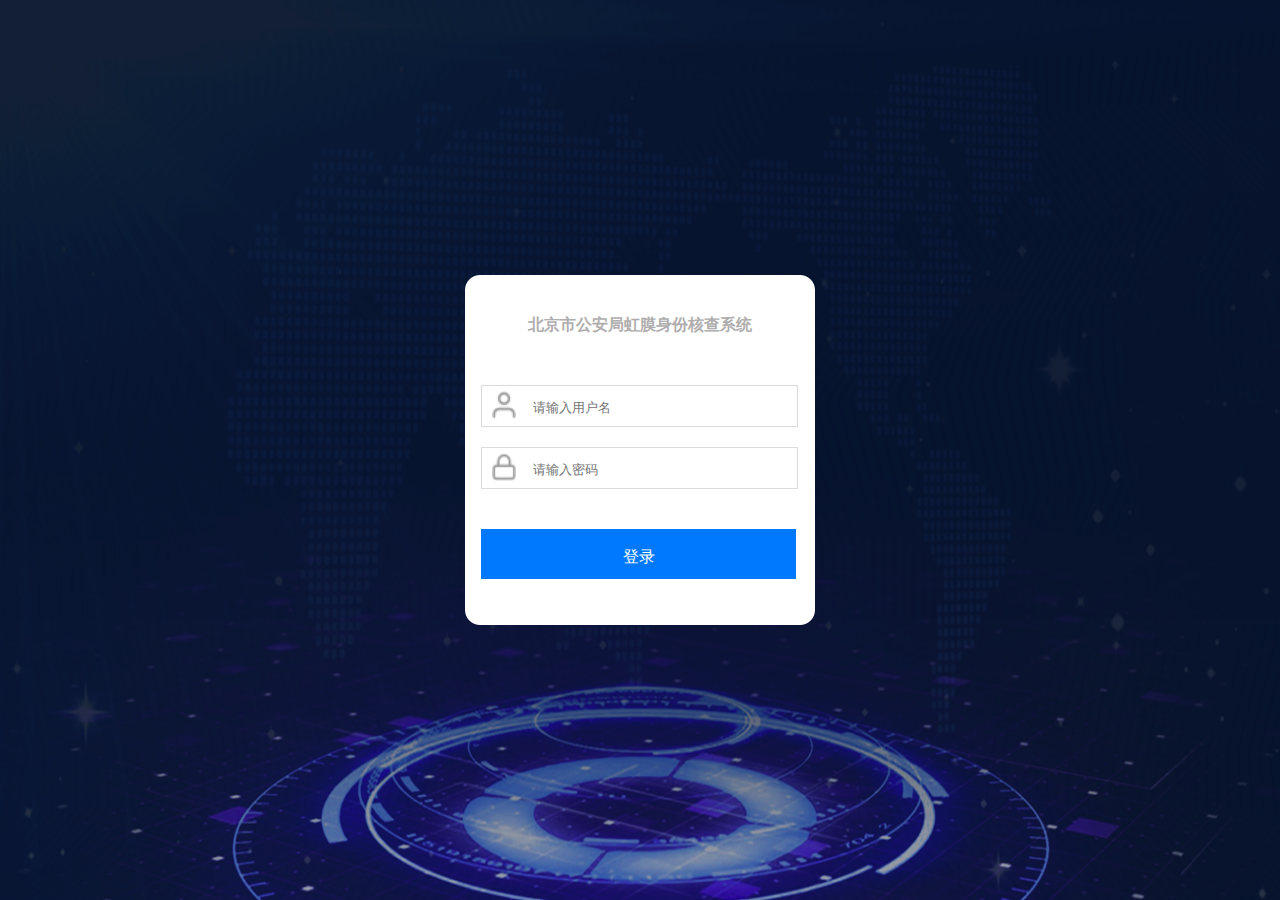
<file: index.html>
<!DOCTYPE html>
<html>
<head>
    <meta charset="UTF-8">
    <meta name="viewport" content="width=device-width, initial-scale=1.0">
    <meta http-equiv="X-UA-Compatible" content="IE=edge,chrome=1">
    <title>登录</title>
    <link rel="stylesheet" href="/css/login.css">
</head>

<body style="overflow-x:hidden;">
    <div class="content">
        <div class="header">
            <!-- <img class="titlePic" src="/img/gh.png"> -->
            <span>北京市公安局虹膜身份核查系统</span>
        </div>
        <form>
            <div class="first  inputP">
                <img src="/icon/users.png" />
                <input type="text" placeholder="请输入用户名" maxlength="33" autocomplete="off" />
            </div>
            <div class="towInput  inputP">
                <img src="/icon/lock.png" />
                <input type="password" placeholder="请输入密码" maxlength="33" autocomplete="off" />
            </div>
            <a href="#" class="dl">登录</a>
        </form>
    </div>
    <script src="/js/jquery.min.js"></script>
    <script src="/js/layui/layui.js"></script>
    <script src="/js/baseUrl.js"></script>
    <script src="/js/login.js"></script>
    <script>
        function resize() {
            var windowWidth = parseFloat($(window).height()) / 2 - parseFloat($(".content").css("height")) / 2
            $(".content").css("margin-top", windowWidth)
        }
        resize();
        $(window).resize(function () {
            resize();
        })
    </script>
</body>

</html>
</file>
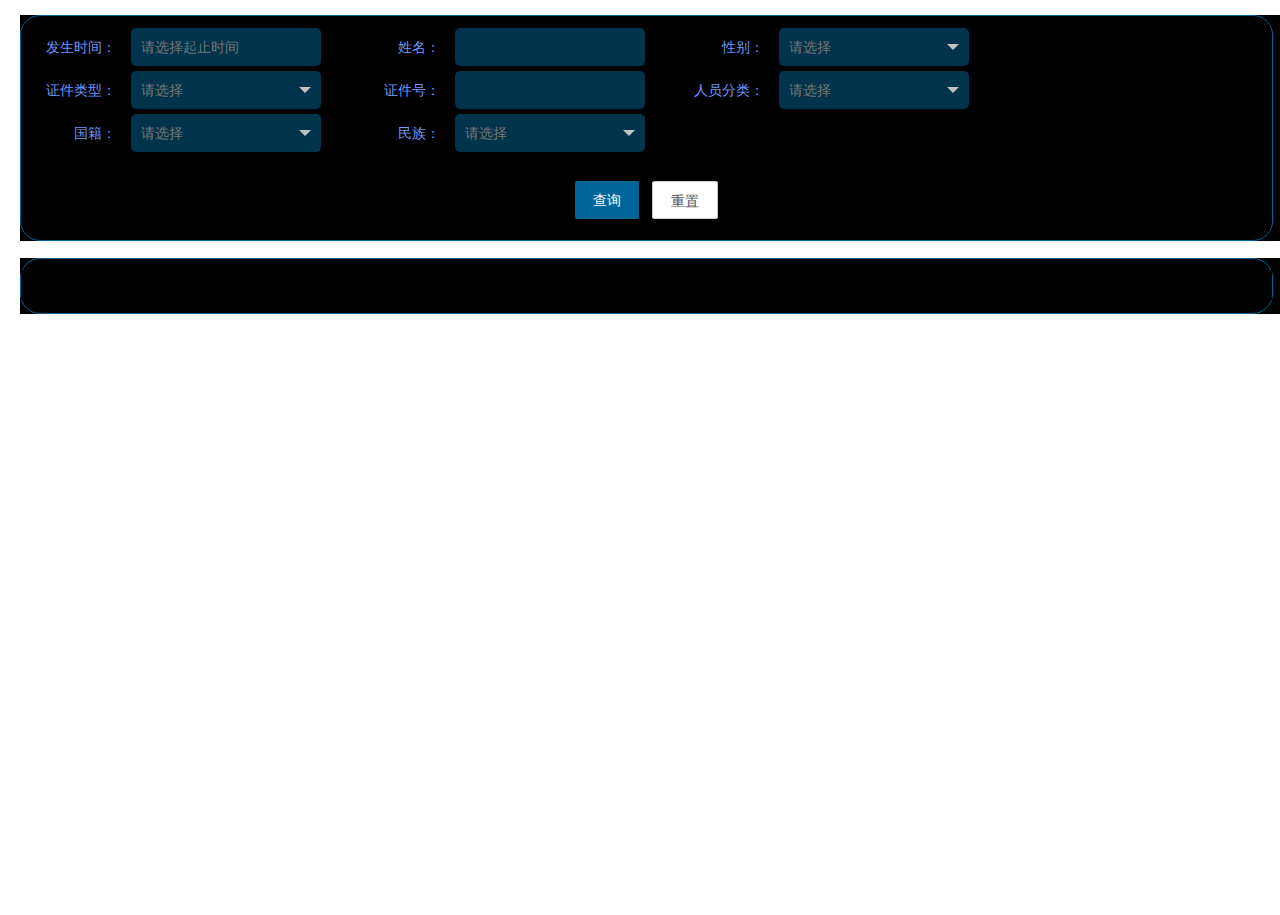
<file: html/warning.html>
<!DOCTYPE html>
<html>

<head>
    <title>人员信息管理</title>
    <meta charset="UTF-8">
    <meta name="viewport" content="width=device-width, initial-scale=1.0">
    <meta http-equiv="X-UA-Compatible" content="ie=edge">
    <link rel="stylesheet" href="/js/layui/css/layui.css">
    <link rel="stylesheet" href="/css/warning.css">
    <script src="/js/baseUrl.js"></script>
</head>
<body style="overflow-x:hidden;">
    <div class="layui-fluid " style="padding-top: 0px;margin-bottom: 17px;">
        <div class="layui-card" id="layui-card" style="margin-top:15px;">
            <div class="layui-card-body" id="formDiv" style="padding: 12px 0px 9px 0px">
                <form class="layui-form" lay-filter="JK" id="person_form">
                    <div class="layui-form-item  oneTop" style="margin-bottom: 12px">
                        <div class="layui-inline">
                            <label class="layui-form-label" autocapitalize="off">发生时间：</label>
                            <div class="layui-input-inline">
                                <input type="text" class="layui-input"  name="time"  id="test-laydate-range-date"
                                    placeholder="请选择起止时间" autocomplete="off">
                            </div>
                        </div>
                        <div class="layui-inline">
                            <label class="layui-form-label">姓名：</label>
                            <div class="layui-input-inline">
                                <input type="text" id="xm" name="xm" autocomplete="off" class="layui-input"
                                    onpropertychange="if(value.length>50) value=value.substr(0,50)" maxlength="50">
                            </div>
                        </div>
                        <div class="layui-inline">
                            <label class="layui-form-label">性别：</label>
                            <div class="layui-input-inline selectlayui-input-block">
                                <select name="xb" id="xb" lay-search="" autocomplete="off">
                                        <option value="" selected="">请选择</option><option value="0">未知的性别</option><option value="1">男性</option><option value="2">女性</option><option value="9">未说明的性别</option>
                                </select>
                            </div>
                        </div>

                        <div class="layui-inline">
                            <label class="layui-form-label">证件类型：</label>
                            <div class="layui-input-inline selectlayui-input-block">
                                <select name="zjlx" id="zjlx" lay-search="" autocomplete="off">
                                      <option value="" selected="">请选择</option><option value="111">身份证</option><option value="112">临时居民身份证</option><option value="113">户口簿</option><option value="114">军官证</option><option value="123">警官证</option><option value="133">学生证</option><option value="411">外交护照</option><option value="412">公务护照</option><option value="413">因公普通护照</option><option value="414">普通护照</option><option value="416">入出境通行证</option><option value="417">外国人出入境证</option><option value="419">海员证</option><option value="511">台湾居民来往大陆通行证</option><option value="513">往来港澳通行证</option><option value="516">回乡证</option><option value="517">大陆居民往来台湾通行证</option><option value="733">中朝边境地区出入境通行证</option><option value="736">中蒙边境地区出入境通行证</option><option value="738">中缅边境地区出入境通行证</option><option value="740">云南省边境地区境外边民入出境证</option><option value="741">中尼边境地区出入境通行证</option><option value="743">中越边境地区出入境通行证</option><option value="745">中老边境地区出入境通行证</option><option value="747">中印边境地区出入境通行证</option><option value="990">其他</option><option value="991">军人证</option><option value="992">港澳台居住证</option><option value="993">外国人居住证</option><option value="994">越南身份证</option><option value="995">边民证</option><option value="999">无证件</option><option value=""></option><option value=""></option><option value=""></option><option value=""></option><option value=""></option><option value=""></option><option value=""></option><option value=""></option><option value=""></option>
                                </select>
                            </div>
                        </div>
                        <div class="layui-inline">
                            <label class="layui-form-label">证件号：</label>
                            <div class="layui-input-inline">
                                <input type="text" id="zjhm" name="zjhm" autocomplete="off" class="layui-input"
                                    onpropertychange="if(value.length>18) value=value.substr(0,18)" maxlength="18">
                            </div>
                        </div>
                        <div class="layui-inline">
                            <label class="layui-form-label ">人员分类：</label>
                            <div class="layui-input-inline selectlayui-input-block">
                                <select name="ryfl" class="ryfl"  id="ryfl" lay-search="" autocomplete="off">
                                      <option value="" selected="">请选择</option><option value="027">被剥夺政治权利的罪犯</option><option value="006">重点人口</option><option value="003">刑事处罚人员</option><option value="028">特定地区工作对象</option><option value="009">处理违章人员</option><option value="007">涉稳重点人员</option><option value="023">监管对象</option><option value="011">限制出入境人员</option><option value="005">留置盘查人员</option><option value="018">重点上访人员</option><option value="016">刑事犯罪前科人员</option><option value="001">办理护照人员</option><option value="024">被摸底排查人员</option><option value="013">涉稳人员</option><option value="017">肇事肇祸精神病人</option><option value="008">特殊群体</option><option value="303">普通人员</option><option value="002">行政处罚人员</option><option value="004">被传唤人员</option><option value="900">其他人员</option><option value="015">涉毒人员</option><option value="020">工作对象</option><option value="021">刑嫌人员</option><option value="025">侦查经营工作对象</option><option value="022">安保人员</option><option value="302">通行人员</option><option value="012">涉恐人员</option><option value="010">非法入境、非法居留、非法就业的三非人员</option><option value="026">违法犯罪嫌疑人</option><option value="019">违法犯罪人员</option><option value="014">在逃人员</option><option value="301">自愿采集人员</option>
                                </select>
                            </div>
                        </div>
                        <div class="layui-inline">
                            <label class="layui-form-label ">国籍：</label>
                            <div class="layui-input-inline selectlayui-input-block">
                                <select name="gj" class="gj" lay-search=""  id="gj"  autocomplete="off">
                                <option value="" selected="">请选择</option><option value="004">阿富汗</option><option value="008">阿尔巴尼亚</option><option value="012">阿尔及利亚</option><option value="016">美属萨摩亚</option><option value="020">安道尔</option><option value="024">安哥拉</option><option value="028">安提瓜和巴布达</option><option value="031">阿塞拜疆</option><option value="032">阿根廷</option><option value="036">澳大利亚</option><option value="040">奥地利</option><option value="044">巴哈马</option><option value="048">巴林</option><option value="050">孟加拉</option><option value="051">亚美尼亚</option><option value="052">巴巴多斯</option><option value="056">比利时</option><option value="060">百慕大</option><option value="064">不丹</option><option value="068">玻利维亚</option><option value="070">波黑</option><option value="072">博茨瓦纳</option><option value="074">布韦岛</option><option value="076">巴西</option><option value="084">伯利兹</option><option value="086">英属印度洋领地</option><option value="090">所罗门群岛</option><option value="092">英属维尔京群岛</option><option value="096">文莱</option><option value="100">保加利亚</option><option value="104">缅甸</option><option value="108">布隆迪</option><option value="112">白俄罗斯</option><option value="116">柬埔寨</option><option value="120">喀麦隆</option><option value="124">加拿大</option><option value="132">佛得角</option><option value="136">开曼群岛</option><option value="140">中非</option><option value="144">斯里兰卡</option><option value="148">乍得</option><option value="152">智利</option><option value="156">中国</option><option value="158">台湾省</option><option value="162">圣诞岛</option><option value="166">科科斯群岛</option><option value="170">哥伦比亚</option><option value="174">科摩罗</option><option value="175">马约特</option><option value="178">刚果（布）</option><option value="180">刚果（金）</option><option value="184">库克群岛</option><option value="188">哥斯达黎加</option><option value="191">克罗地亚</option><option value="192">古巴</option><option value="196">塞浦路斯</option><option value="203">捷克</option><option value="204">贝宁</option><option value="208">丹麦</option><option value="212">多米尼克</option><option value="214">多米尼加</option><option value="218">厄瓜多尔</option><option value="222">萨尔瓦多</option><option value="226">赤道几内亚</option><option value="231">埃塞俄比亚</option><option value="232">厄立特里亚</option><option value="233">爱沙尼亚</option><option value="234">法罗群岛</option><option value="238">马尔维纳斯群岛（福克兰）</option><option value="239">南乔治亚岛和南桑威奇群岛</option><option value="242">斐济</option><option value="246">芬兰</option><option value="248">奥兰群岛</option><option value="250">法国</option><option value="254">法属圭亚那</option><option value="258">法属波利尼西亚</option><option value="260">法属南部领地</option><option value="262">吉布提</option><option value="266">加蓬</option><option value="268">格鲁吉亚</option><option value="270">冈比亚</option><option value="275">巴勒斯坦</option><option value="276">德国</option><option value="288">加纳</option><option value="292">直布罗陀</option><option value="296">基里巴斯</option><option value="300">希腊</option><option value="304">格陵兰</option><option value="308">格林纳达</option><option value="312">瓜德罗普</option><option value="316">关岛</option><option value="320">危地马拉</option><option value="324">几内亚</option><option value="328">圭亚那</option><option value="332">海地</option><option value="334">赫德岛和麦克唐纳群岛</option><option value="336">梵蒂冈</option><option value="340">洪都拉斯</option><option value="344">香港</option><option value="348">匈牙利</option><option value="352">冰岛</option><option value="356">印度</option><option value="360">印尼</option><option value="364">伊朗</option><option value="368">伊拉克</option><option value="372">爱尔兰</option><option value="376">以色列</option><option value="380">意大利</option><option value="384">科特迪瓦</option><option value="388">牙买加</option><option value="392">日本</option><option value="398">哈萨克斯坦</option><option value="400">约旦</option><option value="404">肯尼亚</option><option value="408">朝鲜</option><option value="410">韩国</option><option value="414">科威特</option><option value="417">吉尔吉斯斯坦</option><option value="418">老挝</option><option value="422">黎巴嫩</option><option value="426">莱索托</option><option value="428">拉脱维亚</option><option value="430">利比里亚</option><option value="434">利比亚</option><option value="438">列支敦士登</option><option value="440">立陶宛</option><option value="442">卢森堡</option><option value="446">澳门</option><option value="450">马达加斯加</option><option value="454">马拉维</option><option value="458">马来西亚</option><option value="462">马尔代夫</option><option value="466">马里</option><option value="470">马耳他</option><option value="474">马提尼克</option><option value="478">毛里塔尼亚</option><option value="480">毛里求斯</option><option value="484">墨西哥</option><option value="492">摩纳哥</option><option value="496">蒙古</option><option value="498">摩尔多瓦</option><option value="499">黑山</option><option value="500">蒙塞拉特岛</option><option value="504">摩洛哥</option><option value="508">莫桑比克</option><option value="512">阿曼</option><option value="516">纳米比亚</option><option value="520">瑙鲁</option><option value="524">尼泊尔</option><option value="528">荷兰</option><option value="533">阿鲁巴</option><option value="535">荷兰加勒比区</option><option value="540">新喀里多尼亚</option><option value="548">瓦努阿图</option><option value="554">新西兰</option><option value="558">尼加拉瓜</option><option value="562">尼日尔</option><option value="566">尼日利亚</option><option value="570">纽埃</option><option value="574">诺福克岛</option><option value="578">挪威</option><option value="580">北马里亚纳群岛</option><option value="581">美国本土外小岛屿</option><option value="583">密克罗尼西亚联邦</option><option value="584">马绍尔群岛</option><option value="585">帕劳</option><option value="586">巴基斯坦</option><option value="591">巴拿马</option><option value="598">巴布亚新几内亚</option><option value="600">巴拉圭</option><option value="604">秘鲁</option><option value="608">菲律宾</option><option value="612">皮特凯恩群岛</option><option value="616">波兰</option><option value="620">葡萄牙</option><option value="624">几内亚比绍</option><option value="626">东帝汶</option><option value="630">波多黎各</option><option value="634">卡塔尔</option><option value="638">留尼汪</option><option value="642">罗马尼亚</option><option value="643">俄罗斯</option><option value="646">卢旺达</option><option value="652">圣巴泰勒米岛</option><option value="654">圣赫勒拿</option><option value="659">圣基茨和尼维斯</option><option value="660">安圭拉</option><option value="662">圣卢西亚</option><option value="663">法属圣马丁</option><option value="666">圣皮埃尔和密克隆</option><option value="670">圣文森特和格林纳丁斯</option><option value="674">圣马力诺</option><option value="678">圣多美和普林西比</option><option value="682">沙特阿拉伯</option><option value="686">塞内加尔</option><option value="688">塞尔维亚</option><option value="690">塞舌尔</option><option value="694">塞拉利昂</option><option value="702">新加坡</option><option value="703">斯洛伐克</option><option value="704">越南</option><option value="705">斯洛文尼亚</option><option value="706">索马里</option><option value="710">南非</option><option value="716">津巴布韦</option><option value="724">西班牙</option><option value="728">南苏丹</option><option value="729">苏丹</option>
                                </select>
                            </div>
                        </div>
                        <div class="layui-inline">
                                <label class="layui-form-label ">民族：</label>
                                <div class="layui-input-inline selectlayui-input-block">
                                    <select name="mz" class="mz"  id="mz"  lay-search="" autocomplete="off">
                                            <option value="" selected="">请选择</option><option value="01">汉族</option><option value="02">蒙古族</option><option value="03">回族</option><option value="04">藏族</option><option value="05">维吾尔族</option><option value="06">苗族</option><option value="07">彝族</option><option value="08">壮族</option><option value="09">布依族</option><option value="10">朝鲜族</option><option value="11">满族</option><option value="12">侗族</option><option value="13">瑶族</option><option value="14">白族</option><option value="15">土家族</option><option value="16">哈尼族</option><option value="17">哈萨克族</option><option value="18">傣族</option><option value="19">黎族</option><option value="20">傈僳族</option><option value="21">佤族</option><option value="22">畲族</option><option value="23">高山族</option><option value="24">拉祜族</option><option value="25">水族</option><option value="26">东乡族</option><option value="27">纳西族</option><option value="28">景颇族</option><option value="29">柯尔克孜族</option><option value="30">土族</option><option value="31">达斡尔族</option><option value="32">仫佬族</option><option value="33">羌族</option><option value="34">布朗族</option><option value="35">撒拉族</option><option value="36">毛南族</option><option value="37">仡佬族</option><option value="38">锡伯族</option><option value="39">阿昌族</option><option value="40">普米族</option><option value="41">塔吉克族</option><option value="42">怒族</option><option value="43">乌孜别克族</option><option value="44">俄罗斯族</option><option value="45">鄂温克族</option><option value="46">德昂族</option><option value="47">保安族</option><option value="48">裕固族</option><option value="49">京族</option><option value="50">塔塔尔族</option><option value="51">独龙族</option><option value="52">鄂伦春族</option><option value="53">赫哲族</option><option value="54">门巴族</option><option value="55">珞巴族</option><option value="56">基诺族</option><option value="81">穿青人族</option><option value="97">其他</option><option value="98">外国血统</option>
                                    </select>
                                </div>
                            </div>
                        <br />
                        <br />
                        <div class="btnParent" style="text-align: center;">
                            <button class="layui-btn" id="component-form-demo1"   type="button" lay-filter="serch"  lay-submit>查询</button>
                            <button type="button" id="person_reset_btn" class="layui-btn layui-btn-primary">重置</button>
                        </div>
                    </div>
                </form>
            </div>
        </div>
    </div>

    <div class="layui-fluid  table-layui-fluid">
        <div class="layui-card" id="table-card">
            <div class="layui-card-body  tableBody" style="padding: 0px">
                <div class="layui-row layui-col-space15  tableBOttom" style="margin-bottom: 5px;">
                    <div class="layui-col-md12">
                        <div class="layui-card layui-cards " style="box-shadow: 0 0 0 0">
                            <div class="layui-card-body" id="box_height">
                                <table id="person_tab" class="layui-table hhh" lay-filter="person_tab_filter"></table>
                            </div>
                        </div>
                    </div>
                </div>
            </div>
        </div>
    </div>
    <!-- 表格里面操作的按钮 -->
    <script type="text/html" id="barDemo">
        <a lay-event="see" style="color:#fff;cursor:pointer;text-decoration:underline;">查看</a>
    </script>
    <script src="/js/jquery.min.js"></script>
    <script src="/js/layui/layui.js"></script>
    <script src="/js/layui_config.js"></script>
    <script src="/js/warning.js"></script>
    <script>
            var  token =  localStorage.getItem("loginToken")
        if(token == ""){
           window.location.href = "/login.html"
        }
       </script>
</body>
</html>
</file>
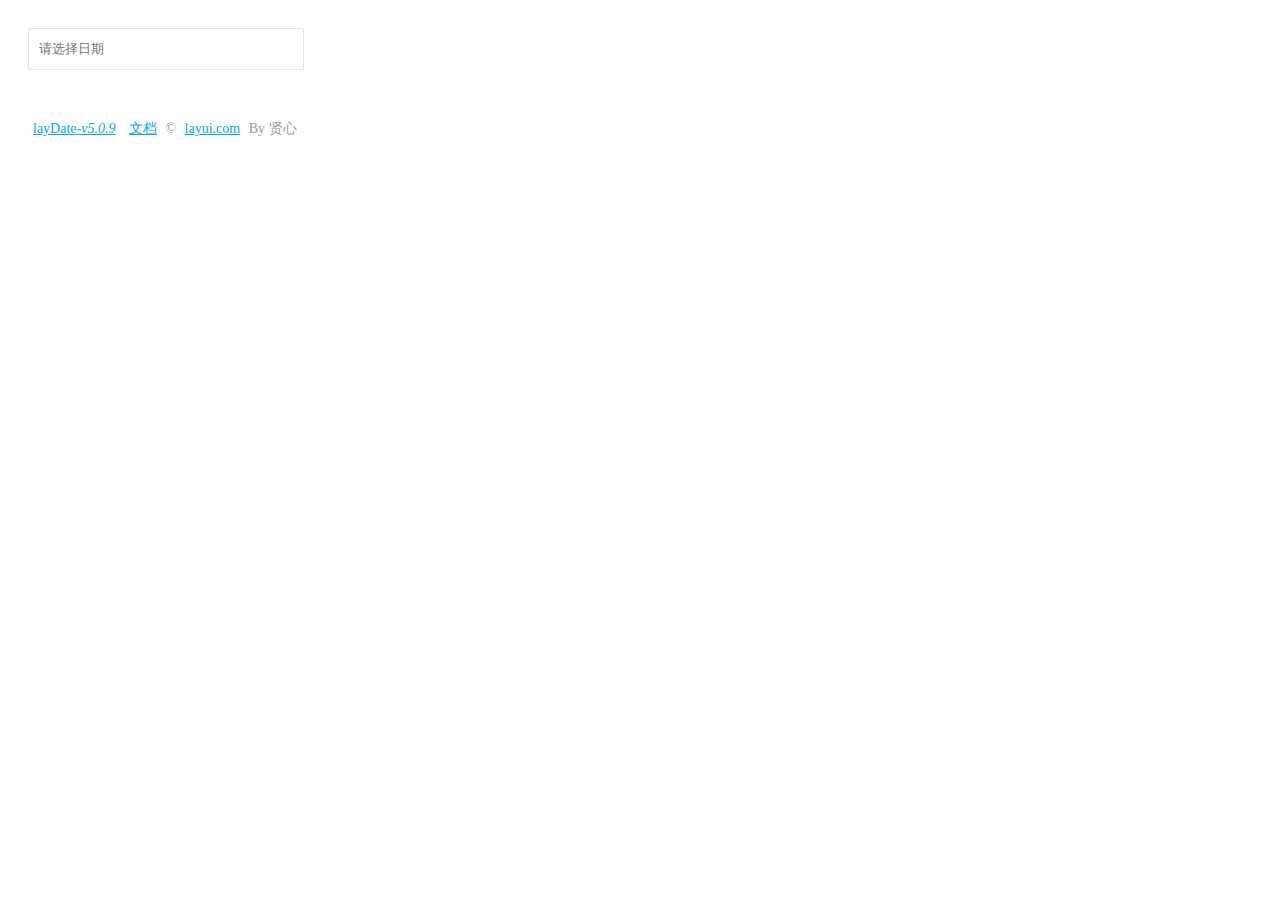
<file: js/layDate-v5.0.9/test.html>
<!DOCTYPE html>
<html>
<head>
  <meta charset="utf-8">
  <title>使用 layDate 独立版</title>
  <meta name="renderer" content="webkit">
  <meta http-equiv="X-UA-Compatible" content="IE=edge,chrome=1">
  <meta name="viewport" content="width=device-width, initial-scale=1, maximum-scale=1">
  <meta name="apple-mobile-web-app-status-bar-style" content="black"> 
  <meta name="apple-mobile-web-app-capable" content="yes">
  <meta name="format-detection" content="telephone=no">

  <style>
  body{padding: 20px;}
  .demo-input{padding-left: 10px; height: 38px; min-width: 262px; line-height: 38px; border: 1px solid #e6e6e6;  background-color: #fff;  border-radius: 2px;}
  .demo-footer{padding: 50px 0; color: #999; font-size: 14px;}
  .demo-footer a{padding: 0 5px; color: #01AAED;}
  </style>
</head>
<body>
<input type="text" class="demo-input" placeholder="请选择日期" id="test1">

<div class="demo-footer">
  <a href="http://www.layui.com/laydate/" target="_blank">layDate<cite id="version"></cite></a>
  <a href="http://www.layui.com/doc/modules/laydate.html" target="_blank">文档</a>
  <span>&copy; <a href="http://www.layui.com/" target="_blank">layui.com</a> By 贤心<span>
</div>

<script src="laydate/laydate.js"></script> <!-- 改成你的路径 -->
<script>
lay('#version').html('-v'+ laydate.v);

//执行一个laydate实例
laydate.render({
  elem: '#test1' //指定元素
});
</script>
</body>
</html>
</file>
<file: css/login.css>
html , body{
    height: 100%;
    width: 100%;
    overflow: hidden;
}
body{
    margin: 0px;
    background: #03152A;
    background-image: url("/icon/bg_login2.png");
    background-size: 100% 100%; 
    background-repeat:no-repeat 
}
.content{
    height: 350px;
    width: 350px;
    /* border-radius:20px; */
    /* background: #fff;  */
    margin:auto;
    margin-top: 18%;
    background-image:url("/icon/loginInput.png") 
}
.header{
    height: 100px;
    font-weight: bold;
    color: #AFADAD;
    text-align: center;  
    line-height: 100px;
    margin-bottom: 10px;
}
.header div{
    margin: auto;
    height: 100%;
}
.titlePic{
height: 48px;
width: 48px;
margin-top:20px;
float: left;
margin-right: 8px;
/* margin-left: -30px; */
}
.header div span{
    float: left;
    text-align: left;

}
form div{
    width: 90%;
    height: 40px;
    border: 1px solid #DBDBDB;
    float: left;
    margin-left: 16px;
}
.towInput{
    margin-top: 20px;
}
form div img{
    float: left;
    width: 24px;
    height: 28px;
    margin-top:5px;
    margin-left: 10px;
}
form div .checkbox{
float: left;
height: 15px;
width: 15px;
margin-top: 10px;
margin-right: 0px
}
.ts{
    border: none !important;
    margin-top: 20px;
}
form div span{
    line-height: 32px;
    color: #AFADAD;
    font-size:12px; 
}
form input{
    display: block;
    width: 80%;
    border: none;
    border: 1px solid #DBDBDB;
    height: 90%;
    /* margin: auto;  */
    float: right;
    border: 0px;
    outline: none; 
    list-style: none;
    margin-right:10px;
    /* background:red; */
    height: 25px;
    margin-top: 8px;
}
form a{
list-style: none;
text-decoration: none;
display: block;
width: 90%;
height: 50px;
text-align: center;
line-height: 55px;
color: #fff;
background: #0079FE;
margin: auto;
float: left;
margin-left: 16px;
}
.danger{
    height: 40px;
    width: 70%;
    background: rgba(0, 0, 0, 0.5);
    text-align:center;
    line-height: 40px;
    color: #DBDBDB;
    /* background-image:url("/img/danger2.png") ; */
    background-size: 30px 30px;
    background-repeat:no-repeat;
    background-position:5px 5px;  
    margin: auto;
    margin-top:10px;
    border-radius: 5px; 
}
.fotter{
    position: absolute;
    bottom: 0px;
    font-size:14px;
    color: #fff;
    text-align: center; 
    height: 150px;
    line-height: 150px;
    width: 100%
}
.dl{
    margin-top: 40px;
}
input:focus{ outline: none;}
.inputP{
    position: relative;
}
.inputSpan{
    position: absolute;
    top: 6px;
    left: 50px;
}
</file>
<file: js/layui/css/layui.css>
/** layui-v2.5.4 MIT License By https://www.layui.com */
.layui-inline,
img {
    display: inline-block;
    vertical-align: middle
}

h1,
h2,
h3,
h4,
h5,
h6 {
    font-weight: 400
}

.layui-edge,
.layui-header,
.layui-inline,
.layui-main {
    position: relative
}

.layui-body,
.layui-edge,
.layui-elip {
    overflow: hidden
}

.layui-btn,
.layui-edge,
.layui-inline,
img {
    vertical-align: middle
}

.layui-btn,
.layui-disabled,
.layui-icon,
.layui-unselect {
    -moz-user-select: none;
    -webkit-user-select: none;
    -ms-user-select: none
}

.layui-elip,
.layui-form-checkbox span,
.layui-form-pane .layui-form-label {
    text-overflow: ellipsis;
    white-space: nowrap
}

.layui-breadcrumb,
.layui-tree-btnGroup {
    visibility: hidden
}

blockquote,
body,
button,
dd,
div,
dl,
dt,
form,
h1,
h2,
h3,
h4,
h5,
h6,
input,
li,
ol,
p,
pre,
td,
textarea,
th,
ul {
    margin: 0;
    padding: 0;
    -webkit-tap-highlight-color: rgba(0, 0, 0, 0)
}

a:active,
a:hover {
    outline: 0
}

img {
    border: none
}

li {
    list-style: none
}

table {
    border-collapse: collapse;
    border-spacing: 0
}

h4,
h5,
h6 {
    font-size: 100%
}

button,
input,
optgroup,
option,
select,
textarea {
    font-family: inherit;
    font-size: inherit;
    font-style: inherit;
    font-weight: inherit;
    outline: 0
}

pre {
    white-space: pre-wrap;
    white-space: -moz-pre-wrap;
    white-space: -pre-wrap;
    white-space: -o-pre-wrap;
    word-wrap: break-word
}

body {
    line-height: 24px;
    font: 14px Helvetica Neue, Helvetica, PingFang SC, Tahoma, Arial, sans-serif
}

hr {
    height: 1px;
    margin: 10px 0;
    border: 0;
    clear: both
}

a {
    color: #333;
    text-decoration: none
}

a:hover {
    color: #777
}

a cite {
    font-style: normal;
    *cursor: pointer
}

.layui-border-box,
.layui-border-box * {
    box-sizing: border-box
}

.layui-box,
.layui-box * {
    box-sizing: content-box
}

.layui-clear {
    clear: both;
    *zoom: 1
}

.layui-clear:after {
    content: '\20';
    clear: both;
    *zoom: 1;
    display: block;
    height: 0
}

.layui-inline {
    *display: inline;
    *zoom: 1
}

.layui-edge {
    display: inline-block;
    width: 0;
    height: 0;
    border-width: 6px;
    border-style: dashed;
    border-color: transparent
}

.layui-edge-top {
    top: -4px;
    border-bottom-color: #999;
    border-bottom-style: solid
}

.layui-edge-right {
    border-left-color: #999;
    border-left-style: solid
}

.layui-edge-bottom {
    top: 2px;
    border-top-color: #999;
    border-top-style: solid
}

.layui-edge-left {
    border-right-color: #999;
    border-right-style: solid
}

.layui-disabled,
.layui-disabled:hover {
    color: #d2d2d2 !important;
    cursor: not-allowed !important
}

.layui-circle {
    border-radius: 100%
}

.layui-show {
    display: block !important
}

.layui-hide {
    display: none !important
}

@font-face {
    font-family: layui-icon;
    src: url(../font/iconfont.eot?v=250);
    src: url(../font/iconfont.eot?v=250#iefix) format('embedded-opentype'), url(../font/iconfont.woff2?v=250) format('woff2'), url(../font/iconfont.woff?v=250) format('woff'), url(../font/iconfont.ttf?v=250) format('truetype'), url(../font/iconfont.svg?v=250#layui-icon) format('svg')
}

.layui-icon {
    font-family: layui-icon !important;
    font-size: 16px;
    font-style: normal;
    -webkit-font-smoothing: antialiased;
    -moz-osx-font-smoothing: grayscale
}

.layui-icon-reply-fill:before {
    content: "\e611"
}

.layui-icon-set-fill:before {
    content: "\e614"
}

.layui-icon-menu-fill:before {
    content: "\e60f"
}

.layui-icon-search:before {
    content: "\e615"
}

.layui-icon-share:before {
    content: "\e641"
}

.layui-icon-set-sm:before {
    content: "\e620"
}

.layui-icon-engine:before {
    content: "\e628"
}

.layui-icon-close:before {
    content: "\1006"
}

.layui-icon-close-fill:before {
    content: "\1007"
}

.layui-icon-chart-screen:before {
    content: "\e629"
}

.layui-icon-star:before {
    content: "\e600"
}

.layui-icon-circle-dot:before {
    content: "\e617"
}

.layui-icon-chat:before {
    content: "\e606"
}

.layui-icon-release:before {
    content: "\e609"
}

.layui-icon-list:before {
    content: "\e60a"
}

.layui-icon-chart:before {
    content: "\e62c"
}

.layui-icon-ok-circle:before {
    content: "\1005"
}

.layui-icon-layim-theme:before {
    content: "\e61b"
}

.layui-icon-table:before {
    content: "\e62d"
}

.layui-icon-right:before {
    content: "\e602"
}

.layui-icon-left:before {
    content: "\e603"
}

.layui-icon-cart-simple:before {
    content: "\e698"
}

.layui-icon-face-cry:before {
    content: "\e69c"
}

.layui-icon-face-smile:before {
    content: "\e6af"
}

.layui-icon-survey:before {
    content: "\e6b2"
}

.layui-icon-tree:before {
    content: "\e62e"
}

.layui-icon-upload-circle:before {
    content: "\e62f"
}

.layui-icon-add-circle:before {
    content: "\e61f"
}

.layui-icon-download-circle:before {
    content: "\e601"
}

.layui-icon-templeate-1:before {
    content: "\e630"
}

.layui-icon-util:before {
    content: "\e631"
}

.layui-icon-face-surprised:before {
    content: "\e664"
}

.layui-icon-edit:before {
    content: "\e642"
}

.layui-icon-speaker:before {
    content: "\e645"
}

.layui-icon-down:before {
    content: "\e61a"
}

.layui-icon-file:before {
    content: "\e621"
}

.layui-icon-layouts:before {
    content: "\e632"
}

.layui-icon-rate-half:before {
    content: "\e6c9"
}

.layui-icon-add-circle-fine:before {
    content: "\e608"
}

.layui-icon-prev-circle:before {
    content: "\e633"
}

.layui-icon-read:before {
    content: "\e705"
}

.layui-icon-404:before {
    content: "\e61c"
}

.layui-icon-carousel:before {
    content: "\e634"
}

.layui-icon-help:before {
    content: "\e607"
}

.layui-icon-code-circle:before {
    content: "\e635"
}

.layui-icon-water:before {
    content: "\e636"
}

.layui-icon-username:before {
    content: "\e66f"
}

.layui-icon-find-fill:before {
    content: "\e670"
}

.layui-icon-about:before {
    content: "\e60b"
}

.layui-icon-location:before {
    content: "\e715"
}

.layui-icon-up:before {
    content: "\e619"
}

.layui-icon-pause:before {
    content: "\e651"
}

.layui-icon-date:before {
    content: "\e637"
}

.layui-icon-layim-uploadfile:before {
    content: "\e61d"
}

.layui-icon-delete:before {
    content: "\e640"
}

.layui-icon-play:before {
    content: "\e652"
}

.layui-icon-top:before {
    content: "\e604"
}

.layui-icon-friends:before {
    content: "\e612"
}

.layui-icon-refresh-3:before {
    content: "\e9aa"
}

.layui-icon-ok:before {
    content: "\e605"
}

.layui-icon-layer:before {
    content: "\e638"
}

.layui-icon-face-smile-fine:before {
    content: "\e60c"
}

.layui-icon-dollar:before {
    content: "\e659"
}

.layui-icon-group:before {
    content: "\e613"
}

.layui-icon-layim-download:before {
    content: "\e61e"
}

.layui-icon-picture-fine:before {
    content: "\e60d"
}

.layui-icon-link:before {
    content: "\e64c"
}

.layui-icon-diamond:before {
    content: "\e735"
}

.layui-icon-log:before {
    content: "\e60e"
}

.layui-icon-rate-solid:before {
    content: "\e67a"
}

.layui-icon-fonts-del:before {
    content: "\e64f"
}

.layui-icon-unlink:before {
    content: "\e64d"
}

.layui-icon-fonts-clear:before {
    content: "\e639"
}

.layui-icon-triangle-r:before {
    content: "\e623"
}

.layui-icon-circle:before {
    content: "\e63f"
}

.layui-icon-radio:before {
    content: "\e643"
}

.layui-icon-align-center:before {
    content: "\e647"
}

.layui-icon-align-right:before {
    content: "\e648"
}

.layui-icon-align-left:before {
    content: "\e649"
}

.layui-icon-loading-1:before {
    content: "\e63e"
}

.layui-icon-return:before {
    content: "\e65c"
}

.layui-icon-fonts-strong:before {
    content: "\e62b"
}

.layui-icon-upload:before {
    content: "\e67c"
}

.layui-icon-dialogue:before {
    content: "\e63a"
}

.layui-icon-video:before {
    content: "\e6ed"
}

.layui-icon-headset:before {
    content: "\e6fc"
}

.layui-icon-cellphone-fine:before {
    content: "\e63b"
}

.layui-icon-add-1:before {
    content: "\e654"
}

.layui-icon-face-smile-b:before {
    content: "\e650"
}

.layui-icon-fonts-html:before {
    content: "\e64b"
}

.layui-icon-form:before {
    content: "\e63c"
}

.layui-icon-cart:before {
    content: "\e657"
}

.layui-icon-camera-fill:before {
    content: "\e65d"
}

.layui-icon-tabs:before {
    content: "\e62a"
}

.layui-icon-fonts-code:before {
    content: "\e64e"
}

.layui-icon-fire:before {
    content: "\e756"
}

.layui-icon-set:before {
    content: "\e716"
}

.layui-icon-fonts-u:before {
    content: "\e646"
}

.layui-icon-triangle-d:before {
    content: "\e625"
}

.layui-icon-tips:before {
    content: "\e702"
}

.layui-icon-picture:before {
    content: "\e64a"
}

.layui-icon-more-vertical:before {
    content: "\e671"
}

.layui-icon-flag:before {
    content: "\e66c"
}

.layui-icon-loading:before {
    content: "\e63d"
}

.layui-icon-fonts-i:before {
    content: "\e644"
}

.layui-icon-refresh-1:before {
    content: "\e666"
}

.layui-icon-rmb:before {
    content: "\e65e"
}

.layui-icon-home:before {
    content: "\e68e"
}

.layui-icon-user:before {
    content: "\e770"
}

.layui-icon-notice:before {
    content: "\e667"
}

.layui-icon-login-weibo:before {
    content: "\e675"
}

.layui-icon-voice:before {
    content: "\e688"
}

.layui-icon-upload-drag:before {
    content: "\e681"
}

.layui-icon-login-qq:before {
    content: "\e676"
}

.layui-icon-snowflake:before {
    content: "\e6b1"
}

.layui-icon-file-b:before {
    content: "\e655"
}

.layui-icon-template:before {
    content: "\e663"
}

.layui-icon-auz:before {
    content: "\e672"
}

.layui-icon-console:before {
    content: "\e665"
}

.layui-icon-app:before {
    content: "\e653"
}

.layui-icon-prev:before {
    content: "\e65a"
}

.layui-icon-website:before {
    content: "\e7ae"
}

.layui-icon-next:before {
    content: "\e65b"
}

.layui-icon-component:before {
    content: "\e857"
}

.layui-icon-more:before {
    content: "\e65f"
}

.layui-icon-login-wechat:before {
    content: "\e677"
}

.layui-icon-shrink-right:before {
    content: "\e668"
}

.layui-icon-spread-left:before {
    content: "\e66b"
}

.layui-icon-camera:before {
    content: "\e660"
}

.layui-icon-note:before {
    content: "\e66e"
}

.layui-icon-refresh:before {
    content: "\e669"
}

.layui-icon-female:before {
    content: "\e661"
}

.layui-icon-male:before {
    content: "\e662"
}

.layui-icon-password:before {
    content: "\e673"
}

.layui-icon-senior:before {
    content: "\e674"
}

.layui-icon-theme:before {
    content: "\e66a"
}

.layui-icon-tread:before {
    content: "\e6c5"
}

.layui-icon-praise:before {
    content: "\e6c6"
}

.layui-icon-star-fill:before {
    content: "\e658"
}

.layui-icon-rate:before {
    content: "\e67b"
}

.layui-icon-template-1:before {
    content: "\e656"
}

.layui-icon-vercode:before {
    content: "\e679"
}

.layui-icon-cellphone:before {
    content: "\e678"
}

.layui-icon-screen-full:before {
    content: "\e622"
}

.layui-icon-screen-restore:before {
    content: "\e758"
}

.layui-icon-cols:before {
    content: "\e610"
}

.layui-icon-export:before {
    content: "\e67d"
}

.layui-icon-print:before {
    content: "\e66d"
}

.layui-icon-slider:before {
    content: "\e714"
}

.layui-icon-addition:before {
    content: "\e624"
}

.layui-icon-subtraction:before {
    content: "\e67e"
}

.layui-icon-service:before {
    content: "\e626"
}

.layui-icon-transfer:before {
    content: "\e691"
}

.layui-main {
    width: 1140px;
    margin: 0 auto
}

.layui-header {
    z-index: 1000;
    height: 60px
}

.layui-header a:hover {
    transition: all .5s;
    -webkit-transition: all .5s
}

.layui-side {
    position: fixed;
    left: 0;
    top: 0;
    bottom: 0;
    z-index: 999;
    width: 200px;
    overflow-x: hidden
}

.layui-side-scroll {
    position: relative;
    width: 220px;
    height: 100%;
    overflow-x: hidden
}

.layui-body {
    position: absolute;
    left: 200px;
    right: 0;
    top: 0;
    bottom: 0;
    z-index: 998;
    width: auto;
    overflow-y: auto;
    box-sizing: border-box
}

.layui-layout-body {
    overflow: hidden
}

.layui-layout-admin .layui-header {
    background-color: #23262E
}

.layui-layout-admin .layui-side {
    top: 60px;
    width: 200px;
    overflow-x: hidden
}

.layui-layout-admin .layui-body {
    position: fixed;
    top: 60px;
    bottom: 44px
}

.layui-layout-admin .layui-main {
    width: auto;
    margin: 0 15px
}

.layui-layout-admin .layui-footer {
    position: fixed;
    left: 200px;
    right: 0;
    bottom: 0;
    height: 44px;
    line-height: 44px;
    padding: 0 15px;
    background-color: #eee
}

.layui-layout-admin .layui-logo {
    position: absolute;
    left: 0;
    top: 0;
    width: 200px;
    height: 100%;
    line-height: 60px;
    text-align: center;
    color: #009688;
    font-size: 16px
}

.layui-layout-admin .layui-header .layui-nav {
    background: 0 0
}

.layui-layout-left {
    position: absolute !important;
    left: 200px;
    top: 0
}

.layui-layout-right {
    position: absolute !important;
    right: 0;
    top: 0
}

.layui-container {
    position: relative;
    margin: 0 auto;
    padding: 0 15px;
    box-sizing: border-box
}

.layui-fluid {
    position: relative;
    margin: 0 auto;
    padding: 0 15px
}

.layui-row:after,
.layui-row:before {
    content: '';
    display: block;
    clear: both
}

.layui-col-lg1,
.layui-col-lg10,
.layui-col-lg11,
.layui-col-lg12,
.layui-col-lg2,
.layui-col-lg3,
.layui-col-lg4,
.layui-col-lg5,
.layui-col-lg6,
.layui-col-lg7,
.layui-col-lg8,
.layui-col-lg9,
.layui-col-md1,
.layui-col-md10,
.layui-col-md11,
.layui-col-md12,
.layui-col-md2,
.layui-col-md3,
.layui-col-md4,
.layui-col-md5,
.layui-col-md6,
.layui-col-md7,
.layui-col-md8,
.layui-col-md9,
.layui-col-sm1,
.layui-col-sm10,
.layui-col-sm11,
.layui-col-sm12,
.layui-col-sm2,
.layui-col-sm3,
.layui-col-sm4,
.layui-col-sm5,
.layui-col-sm6,
.layui-col-sm7,
.layui-col-sm8,
.layui-col-sm9,
.layui-col-xs1,
.layui-col-xs10,
.layui-col-xs11,
.layui-col-xs12,
.layui-col-xs2,
.layui-col-xs3,
.layui-col-xs4,
.layui-col-xs5,
.layui-col-xs6,
.layui-col-xs7,
.layui-col-xs8,
.layui-col-xs9 {
    position: relative;
    display: block;
    box-sizing: border-box
}

.layui-col-xs1,
.layui-col-xs10,
.layui-col-xs11,
.layui-col-xs12,
.layui-col-xs2,
.layui-col-xs3,
.layui-col-xs4,
.layui-col-xs5,
.layui-col-xs6,
.layui-col-xs7,
.layui-col-xs8,
.layui-col-xs9 {
    float: left
}

.layui-col-xs1 {
    width: 8.33333333%
}

.layui-col-xs2 {
    width: 16.66666667%
}

.layui-col-xs3 {
    width: 25%
}

.layui-col-xs4 {
    width: 33.33333333%
}

.layui-col-xs5 {
    width: 41.66666667%
}

.layui-col-xs6 {
    width: 50%
}

.layui-col-xs7 {
    width: 58.33333333%
}

.layui-col-xs8 {
    width: 66.66666667%
}

.layui-col-xs9 {
    width: 75%
}

.layui-col-xs10 {
    width: 83.33333333%
}

.layui-col-xs11 {
    width: 91.66666667%
}

.layui-col-xs12 {
    width: 100%
}

.layui-col-xs-offset1 {
    margin-left: 8.33333333%
}

.layui-col-xs-offset2 {
    margin-left: 16.66666667%
}

.layui-col-xs-offset3 {
    margin-left: 25%
}

.layui-col-xs-offset4 {
    margin-left: 33.33333333%
}

.layui-col-xs-offset5 {
    margin-left: 41.66666667%
}

.layui-col-xs-offset6 {
    margin-left: 50%
}

.layui-col-xs-offset7 {
    margin-left: 58.33333333%
}

.layui-col-xs-offset8 {
    margin-left: 66.66666667%
}

.layui-col-xs-offset9 {
    margin-left: 75%
}

.layui-col-xs-offset10 {
    margin-left: 83.33333333%
}

.layui-col-xs-offset11 {
    margin-left: 91.66666667%
}

.layui-col-xs-offset12 {
    margin-left: 100%
}

@media screen and (max-width:768px) {
    .layui-hide-xs {
        display: none !important
    }

    .layui-show-xs-block {
        display: block !important
    }

    .layui-show-xs-inline {
        display: inline !important
    }

    .layui-show-xs-inline-block {
        display: inline-block !important
    }
}

@media screen and (min-width:768px) {
    .layui-container {
        width: 750px
    }

    .layui-hide-sm {
        display: none !important
    }

    .layui-show-sm-block {
        display: block !important
    }

    .layui-show-sm-inline {
        display: inline !important
    }

    .layui-show-sm-inline-block {
        display: inline-block !important
    }

    .layui-col-sm1,
    .layui-col-sm10,
    .layui-col-sm11,
    .layui-col-sm12,
    .layui-col-sm2,
    .layui-col-sm3,
    .layui-col-sm4,
    .layui-col-sm5,
    .layui-col-sm6,
    .layui-col-sm7,
    .layui-col-sm8,
    .layui-col-sm9 {
        float: left
    }

    .layui-col-sm1 {
        width: 8.33333333%
    }

    .layui-col-sm2 {
        width: 16.66666667%
    }

    .layui-col-sm3 {
        width: 25%
    }

    .layui-col-sm4 {
        width: 33.33333333%
    }

    .layui-col-sm5 {
        width: 41.66666667%
    }

    .layui-col-sm6 {
        width: 50%
    }

    .layui-col-sm7 {
        width: 58.33333333%
    }

    .layui-col-sm8 {
        width: 66.66666667%
    }

    .layui-col-sm9 {
        width: 75%
    }

    .layui-col-sm10 {
        width: 83.33333333%
    }

    .layui-col-sm11 {
        width: 91.66666667%
    }

    .layui-col-sm12 {
        width: 100%
    }

    .layui-col-sm-offset1 {
        margin-left: 8.33333333%
    }

    .layui-col-sm-offset2 {
        margin-left: 16.66666667%
    }

    .layui-col-sm-offset3 {
        margin-left: 25%
    }

    .layui-col-sm-offset4 {
        margin-left: 33.33333333%
    }

    .layui-col-sm-offset5 {
        margin-left: 41.66666667%
    }

    .layui-col-sm-offset6 {
        margin-left: 50%
    }

    .layui-col-sm-offset7 {
        margin-left: 58.33333333%
    }

    .layui-col-sm-offset8 {
        margin-left: 66.66666667%
    }

    .layui-col-sm-offset9 {
        margin-left: 75%
    }

    .layui-col-sm-offset10 {
        margin-left: 83.33333333%
    }

    .layui-col-sm-offset11 {
        margin-left: 91.66666667%
    }

    .layui-col-sm-offset12 {
        margin-left: 100%
    }
}

@media screen and (min-width:992px) {
    .layui-container {
        width: 970px
    }

    .layui-hide-md {
        display: none !important
    }

    .layui-show-md-block {
        display: block !important
    }

    .layui-show-md-inline {
        display: inline !important
    }

    .layui-show-md-inline-block {
        display: inline-block !important
    }

    .layui-col-md1,
    .layui-col-md10,
    .layui-col-md11,
    .layui-col-md12,
    .layui-col-md2,
    .layui-col-md3,
    .layui-col-md4,
    .layui-col-md5,
    .layui-col-md6,
    .layui-col-md7,
    .layui-col-md8,
    .layui-col-md9 {
        float: left
    }

    .layui-col-md1 {
        width: 8.33333333%
    }

    .layui-col-md2 {
        width: 16.66666667%
    }

    .layui-col-md3 {
        width: 25%
    }

    .layui-col-md4 {
        width: 33.33333333%
    }

    .layui-col-md5 {
        width: 41.66666667%
    }

    .layui-col-md6 {
        width: 50%
    }

    .layui-col-md7 {
        width: 58.33333333%
    }

    .layui-col-md8 {
        width: 66.66666667%
    }

    .layui-col-md9 {
        width: 75%
    }

    .layui-col-md10 {
        width: 83.33333333%
    }

    .layui-col-md11 {
        width: 91.66666667%
    }

    .layui-col-md12 {
        width: 100%
    }

    .layui-col-md-offset1 {
        margin-left: 8.33333333%
    }

    .layui-col-md-offset2 {
        margin-left: 16.66666667%
    }

    .layui-col-md-offset3 {
        margin-left: 25%
    }

    .layui-col-md-offset4 {
        margin-left: 33.33333333%
    }

    .layui-col-md-offset5 {
        margin-left: 41.66666667%
    }

    .layui-col-md-offset6 {
        margin-left: 50%
    }

    .layui-col-md-offset7 {
        margin-left: 58.33333333%
    }

    .layui-col-md-offset8 {
        margin-left: 66.66666667%
    }

    .layui-col-md-offset9 {
        margin-left: 75%
    }

    .layui-col-md-offset10 {
        margin-left: 83.33333333%
    }

    .layui-col-md-offset11 {
        margin-left: 91.66666667%
    }

    .layui-col-md-offset12 {
        margin-left: 100%
    }
}

@media screen and (min-width:1200px) {
    .layui-container {
        width: 1170px
    }

    .layui-hide-lg {
        display: none !important
    }

    .layui-show-lg-block {
        display: block !important
    }

    .layui-show-lg-inline {
        display: inline !important
    }

    .layui-show-lg-inline-block {
        display: inline-block !important
    }

    .layui-col-lg1,
    .layui-col-lg10,
    .layui-col-lg11,
    .layui-col-lg12,
    .layui-col-lg2,
    .layui-col-lg3,
    .layui-col-lg4,
    .layui-col-lg5,
    .layui-col-lg6,
    .layui-col-lg7,
    .layui-col-lg8,
    .layui-col-lg9 {
        float: left
    }

    .layui-col-lg1 {
        width: 8.33333333%
    }

    .layui-col-lg2 {
        width: 16.66666667%
    }

    .layui-col-lg3 {
        width: 25%
    }

    .layui-col-lg4 {
        width: 33.33333333%
    }

    .layui-col-lg5 {
        width: 41.66666667%
    }

    .layui-col-lg6 {
        width: 50%
    }

    .layui-col-lg7 {
        width: 58.33333333%
    }

    .layui-col-lg8 {
        width: 66.66666667%
    }

    .layui-col-lg9 {
        width: 75%
    }

    .layui-col-lg10 {
        width: 83.33333333%
    }

    .layui-col-lg11 {
        width: 91.66666667%
    }

    .layui-col-lg12 {
        width: 100%
    }

    .layui-col-lg-offset1 {
        margin-left: 8.33333333%
    }

    .layui-col-lg-offset2 {
        margin-left: 16.66666667%
    }

    .layui-col-lg-offset3 {
        margin-left: 25%
    }

    .layui-col-lg-offset4 {
        margin-left: 33.33333333%
    }

    .layui-col-lg-offset5 {
        margin-left: 41.66666667%
    }

    .layui-col-lg-offset6 {
        margin-left: 50%
    }

    .layui-col-lg-offset7 {
        margin-left: 58.33333333%
    }

    .layui-col-lg-offset8 {
        margin-left: 66.66666667%
    }

    .layui-col-lg-offset9 {
        margin-left: 75%
    }

    .layui-col-lg-offset10 {
        margin-left: 83.33333333%
    }

    .layui-col-lg-offset11 {
        margin-left: 91.66666667%
    }

    .layui-col-lg-offset12 {
        margin-left: 100%
    }
}

.layui-col-space1 {
    margin: -.5px
}

.layui-col-space1>* {
    padding: .5px
}

.layui-col-space3 {
    margin: -1.5px
}

.layui-col-space3>* {
    padding: 1.5px
}

.layui-col-space5 {
    margin: -2.5px
}

.layui-col-space5>* {
    padding: 2.5px
}

.layui-col-space8 {
    margin: -3.5px
}

.layui-col-space8>* {
    padding: 3.5px
}

.layui-col-space10 {
    margin: -5px
}

.layui-col-space10>* {
    padding: 5px
}

.layui-col-space12 {
    margin: -6px
}

.layui-col-space12>* {
    padding: 6px
}

.layui-col-space15 {
    margin: -7.5px
}

.layui-col-space15>* {
    padding: 7.5px
}

.layui-col-space18 {
    margin: -9px
}

.layui-col-space18>* {
    padding: 9px
}

.layui-col-space20 {
    margin: -10px
}

.layui-col-space20>* {
    padding: 10px
}

.layui-col-space22 {
    margin: -11px
}

.layui-col-space22>* {
    padding: 11px
}

.layui-col-space25 {
    margin: -12.5px
}

.layui-col-space25>* {
    padding: 12.5px
}

.layui-col-space30 {
    margin: -15px
}

.layui-col-space30>* {
    padding: 15px
}

.layui-btn,
.layui-input,
.layui-select,
.layui-textarea,
.layui-upload-button {
    outline: 0;
    -webkit-appearance: none;
    transition: all .3s;
    -webkit-transition: all .3s;
    box-sizing: border-box
}

.layui-elem-quote {
    margin-bottom: 10px;
    padding: 15px;
    line-height: 22px;
    border-left: 5px solid #009688;
    border-radius: 0 2px 2px 0;
    background-color: #f2f2f2
}

.layui-quote-nm {
    border-style: solid;
    border-width: 1px 1px 1px 5px;
    background: 0 0
}

.layui-elem-field {
    margin-bottom: 10px;
    padding: 0;
    border-width: 1px;
    border-style: solid
}

.layui-elem-field legend {
    margin-left: 20px;
    padding: 0 10px;
    font-size: 20px;
    font-weight: 300
}

.layui-field-title {
    margin: 10px 0 20px;
    border-width: 1px 0 0
}

.layui-field-box {
    padding: 10px 15px
}

.layui-field-title .layui-field-box {
    padding: 10px 0
}

.layui-progress {
    position: relative;
    height: 6px;
    border-radius: 20px;
    background-color: #e2e2e2
}

.layui-progress-bar {
    position: absolute;
    left: 0;
    top: 0;
    width: 0;
    max-width: 100%;
    height: 6px;
    border-radius: 20px;
    text-align: right;
    background-color: #5FB878;
    transition: all .3s;
    -webkit-transition: all .3s
}

.layui-progress-big,
.layui-progress-big .layui-progress-bar {
    height: 18px;
    line-height: 18px
}

.layui-progress-text {
    position: relative;
    top: -20px;
    line-height: 18px;
    font-size: 12px;
    color: #666
}

.layui-progress-big .layui-progress-text {
    position: static;
    padding: 0 10px;
    color: #fff
}

.layui-collapse {
    border-width: 1px;
    border-style: solid;
    border-radius: 2px
}

.layui-colla-content,
.layui-colla-item {
    border-top-width: 1px;
    border-top-style: solid
}

.layui-colla-item:first-child {
    border-top: none
}

.layui-colla-title {
    position: relative;
    height: 42px;
    line-height: 42px;
    padding: 0 15px 0 35px;
    color: #333;
    background-color: #f2f2f2;
    cursor: pointer;
    font-size: 14px;
    overflow: hidden
}

.layui-colla-content {
    display: none;
    padding: 10px 15px;
    line-height: 22px;
    color: #666
}

.layui-colla-icon {
    position: absolute;
    left: 15px;
    top: 0;
    font-size: 14px
}

.layui-card {
    margin-bottom: 15px;
    border-radius: 2px;
    background-color: #fff;
    box-shadow: 0 1px 2px 0 rgba(0, 0, 0, .05)
}

.layui-card:last-child {
    margin-bottom: 0
}

.layui-card-header {
    position: relative;
    height: 42px;
    line-height: 42px;
    padding: 0 15px;
    border-bottom: 1px solid #f6f6f6;
    color: #333;
    border-radius: 2px 2px 0 0;
    font-size: 14px
}

.layui-bg-black,
.layui-bg-blue,
.layui-bg-cyan,
.layui-bg-green,
.layui-bg-orange,
.layui-bg-red {
    color: #fff !important
}

.layui-card-body {
    position: relative;
    padding: 10px 15px;
    line-height: 24px
}

.layui-card-body[pad15] {
    padding: 15px
}

.layui-card-body[pad20] {
    padding: 20px
}

.layui-card-body .layui-table {
    margin: 5px 0
}

.layui-card .layui-tab {
    margin: 0
}

.layui-panel-window {
    position: relative;
    padding: 15px;
    border-radius: 0;
    border-top: 5px solid #E6E6E6;
    background-color: #fff
}

.layui-auxiliar-moving {
    position: fixed;
    left: 0;
    right: 0;
    top: 0;
    bottom: 0;
    width: 100%;
    height: 100%;
    background: 0 0;
    z-index: 9999999999
}

.layui-form-label,
.layui-form-mid,
.layui-form-select,
.layui-input-block,
.layui-input-inline,
.layui-textarea {
    position: relative
}

.layui-bg-red {
    background-color: #FF5722 !important
}

.layui-bg-orange {
    background-color: #FFB800 !important
}

.layui-bg-green {
    background-color: #009688 !important
}

.layui-bg-cyan {
    background-color: #2F4056 !important
}

.layui-bg-blue {
    background-color: #1E9FFF !important
}

.layui-bg-black {
    background-color: #393D49 !important
}

.layui-bg-gray {
    background-color: #eee !important;
    color: #666 !important
}

.layui-badge-rim,
.layui-colla-content,
.layui-colla-item,
.layui-collapse,
.layui-elem-field,
.layui-form-pane .layui-form-item[pane],
.layui-form-pane .layui-form-label,
.layui-input,
.layui-layedit,
.layui-layedit-tool,
.layui-quote-nm,
.layui-select,
.layui-tab-bar,
.layui-tab-card,
.layui-tab-title,
.layui-tab-title .layui-this:after,
.layui-textarea {
    border-color: #e6e6e6 !important;
}

.layui-timeline-item:before,
hr {
    background-color: #e6e6e6
}

.layui-text {
    line-height: 22px;
    font-size: 14px;
    color: #666
}

.layui-text h1,
.layui-text h2,
.layui-text h3 {
    font-weight: 500;
    color: #333
}

.layui-text h1 {
    font-size: 30px
}

.layui-text h2 {
    font-size: 24px
}

.layui-text h3 {
    font-size: 18px
}

.layui-text a:not(.layui-btn) {
    color: #01AAED
}

.layui-text a:not(.layui-btn):hover {
    text-decoration: underline
}

.layui-text ul {
    padding: 5px 0 5px 15px
}

.layui-text ul li {
    margin-top: 5px;
    list-style-type: disc
}

.layui-text em,
.layui-word-aux {
    color: #999 !important;
    padding: 0 5px !important
}

.layui-btn {
    display: inline-block;
    height: 38px;
    line-height: 38px;
    padding: 0 18px;
    background-color: #009688;
    color: #fff;
    white-space: nowrap;
    text-align: center;
    font-size: 14px;
    border: none;
    border-radius: 2px;
    cursor: pointer
}

.layui-btn:hover {
    opacity: .8;
    filter: alpha(opacity=80);
    color: #fff
}

.layui-btn:active {
    opacity: 1;
    filter: alpha(opacity=100)
}

.layui-btn+.layui-btn {
    margin-left: 10px
}

.layui-btn-container {
    font-size: 0
}

.layui-btn-container .layui-btn {
    margin-right: 10px;
    margin-bottom: 10px
}

.layui-btn-container .layui-btn+.layui-btn {
    margin-left: 0
}

.layui-table .layui-btn-container .layui-btn {
    margin-bottom: 9px
}

.layui-btn-radius {
    border-radius: 100px
}

.layui-btn .layui-icon {
    margin-right: 3px;
    font-size: 18px;
    vertical-align: bottom;
    vertical-align: middle\9
}

.layui-btn-primary {
    border: 1px solid #C9C9C9;
    background-color: #fff;
    color: #555
}

.layui-btn-primary:hover {
    border-color: #009688;
    color: #333
}

.layui-btn-normal {
    background-color: #1E9FFF
}

.layui-btn-warm {
    background-color: #FFB800
}

.layui-btn-danger {
    background-color: #FF5722
}

.layui-btn-checked {
    background-color: #5FB878
}

.layui-btn-disabled,
.layui-btn-disabled:active,
.layui-btn-disabled:hover {
    border: 1px solid #e6e6e6;
    background-color: #FBFBFB;
    color: #C9C9C9;
    cursor: not-allowed;
    opacity: 1
}

.layui-btn-lg {
    height: 44px;
    line-height: 44px;
    padding: 0 25px;
    font-size: 16px
}

.layui-btn-sm {
    height: 30px;
    line-height: 30px;
    padding: 0 10px;
    font-size: 12px
}

.layui-btn-sm i {
    font-size: 16px !important
}

.layui-btn-xs {
    height: 22px;
    line-height: 22px;
    padding: 0 5px;
    font-size: 12px
}

.layui-btn-xs i {
    font-size: 14px !important
}

.layui-btn-group {
    display: inline-block;
    vertical-align: middle;
    font-size: 0
}

.layui-btn-group .layui-btn {
    margin-left: 0 !important;
    margin-right: 0 !important;
    border-left: 1px solid rgba(255, 255, 255, .5);
    border-radius: 0
}

.layui-btn-group .layui-btn-primary {
    border-left: none
}

.layui-btn-group .layui-btn-primary:hover {
    border-color: #C9C9C9;
    color: #009688
}

.layui-btn-group .layui-btn:first-child {
    border-left: none;
    border-radius: 2px 0 0 2px
}

.layui-btn-group .layui-btn-primary:first-child {
    border-left: 1px solid #c9c9c9
}

.layui-btn-group .layui-btn:last-child {
    border-radius: 0 2px 2px 0
}

.layui-btn-group .layui-btn+.layui-btn {
    margin-left: 0
}

.layui-btn-group+.layui-btn-group {
    margin-left: 10px
}

.layui-btn-fluid {
    width: 100%
}

.layui-input,
.layui-select,
.layui-textarea {
    height: 38px;
    line-height: 1.3;
    line-height: 38px\9;
    border-width: 1px;
    border-style: solid;
    background-color: #fff;
    border-radius: 2px
}

.layui-input::-webkit-input-placeholder,
.layui-select::-webkit-input-placeholder,
.layui-textarea::-webkit-input-placeholder {
    line-height: 1.3
}

.layui-input,
.layui-textarea {
    display: block;
    width: 100%;
    padding-left: 10px
}

.layui-input:hover,
.layui-textarea:hover {
    border-color: #D2D2D2 !important
}

.layui-input:focus,
.layui-textarea:focus {
    border-color: #C9C9C9 !important
}

.layui-textarea {
    min-height: 100px;
    height: auto;
    line-height: 20px;
    padding: 6px 10px;
    resize: vertical
}

.layui-select {
    padding: 0 10px
}

.layui-form input[type=checkbox],
.layui-form input[type=radio],
.layui-form select {
    display: none
}

.layui-form [lay-ignore] {
    display: initial
}

.layui-form-item {
    margin-bottom: 15px;
    clear: both;
    *zoom: 1
}

.layui-form-item:after {
    content: '\20';
    clear: both;
    *zoom: 1;
    display: block;
    height: 0
}

.layui-form-label {
    float: left;
    display: block;
    padding: 9px 15px;
    width: 80px;
    font-weight: 400;
    line-height: 20px;
    text-align: right
}

.layui-form-label-col {
    display: block;
    float: none;
    padding: 9px 0;
    line-height: 20px;
    text-align: left
}

.layui-form-item .layui-inline {
    margin-bottom: 5px;
    margin-right: 10px
}

.layui-input-block {
    margin-left: 110px;
    min-height: 36px
}

.layui-input-inline {
    display: inline-block;
    vertical-align: middle
}

.layui-form-item .layui-input-inline {
    float: left;
    width: 190px;
    margin-right: 10px
}

.layui-form-text .layui-input-inline {
    width: auto
}

.layui-form-mid {
    float: left;
    display: block;
    padding: 9px 0 !important;
    line-height: 20px;
    margin-right: 10px
}

.layui-form-danger+.layui-form-select .layui-input,
.layui-form-danger:focus {
    border-color: #FF5722 !important
}

.layui-form-select .layui-input {
    padding-right: 30px;
    cursor: pointer
}

.layui-form-select .layui-edge {
    position: absolute;
    right: 10px;
    top: 50%;
    margin-top: -3px;
    cursor: pointer;
    border-width: 6px;
    border-top-color: #c2c2c2;
    border-top-style: solid;
    transition: all .3s;
    -webkit-transition: all .3s
}

.layui-form-select dl {
    display: none;
    position: absolute;
    left: 0;
    top: 42px;
    padding: 5px 0;
    z-index: 899;
    min-width: 100%;
    border: 1px solid #d2d2d2;
    max-height: 300px;
    overflow-y: auto;
    background-color: #fff;
    border-radius: 2px;
    box-shadow: 0 2px 4px rgba(0, 0, 0, .12);
    box-sizing: border-box
}

.layui-form-select dl dd,
.layui-form-select dl dt {
    padding: 0 10px;
    line-height: 36px;
    white-space: nowrap;
    overflow: hidden;
    text-overflow: ellipsis
}

.layui-form-select dl dt {
    font-size: 12px;
    color: #999
}

.layui-form-select dl dd {
    cursor: pointer
}

.layui-form-select dl dd:hover {
    background-color: #f2f2f2;
    -webkit-transition: .5s all;
    transition: .5s all
}

.layui-form-select .layui-select-group dd {
    padding-left: 20px
}

.layui-form-select dl dd.layui-select-tips {
    padding-left: 10px !important;
    color: #999
}

.layui-form-select dl dd.layui-this {
    background-color: #5FB878;
    color: #fff
}

.layui-form-checkbox,
.layui-form-select dl dd.layui-disabled {
    background-color: #fff
}

.layui-form-selected dl {
    display: block
}

.layui-form-checkbox,
.layui-form-checkbox *,
.layui-form-switch {
    display: inline-block;
    vertical-align: middle
}

.layui-form-selected .layui-edge {
    margin-top: -9px;
    -webkit-transform: rotate(180deg);
    transform: rotate(180deg);
    margin-top: -3px\9
}

:root .layui-form-selected .layui-edge {
    margin-top: -9px\0/IE9
}

.layui-form-selectup dl {
    top: auto;
    bottom: 42px
}

.layui-select-none {
    margin: 5px 0;
    text-align: center;
    color: #999
}

.layui-select-disabled .layui-disabled {
    border-color: #eee !important
}

.layui-select-disabled .layui-edge {
    border-top-color: #d2d2d2
}

.layui-form-checkbox {
    position: relative;
    height: 30px;
    line-height: 30px;
    margin-right: 10px;
    padding-right: 30px;
    cursor: pointer;
    font-size: 0;
    -webkit-transition: .1s linear;
    transition: .1s linear;
    box-sizing: border-box
}

.layui-form-checkbox span {
    padding: 0 10px;
    height: 100%;
    font-size: 14px;
    border-radius: 2px 0 0 2px;
    background-color: #d2d2d2;
    color: #fff;
    overflow: hidden
}

.layui-form-checkbox:hover span {
    background-color: #c2c2c2
}

.layui-form-checkbox i {
    position: absolute;
    right: 0;
    top: 0;
    width: 30px;
    height: 28px;
    border: 1px solid #d2d2d2;
    border-left: none;
    border-radius: 0 2px 2px 0;
    color: #fff;
    font-size: 20px;
    text-align: center
}

.layui-form-checkbox:hover i {
    border-color: #c2c2c2;
    color: #c2c2c2
}

.layui-form-checked,
.layui-form-checked:hover {
    border-color: #5FB878
}

.layui-form-checked span,
.layui-form-checked:hover span {
    background-color: #5FB878
}

.layui-form-checked i,
.layui-form-checked:hover i {
    color: #5FB878
}

.layui-form-item .layui-form-checkbox {
    margin-top: 4px
}

.layui-form-checkbox[lay-skin=primary] {
    height: auto !important;
    line-height: normal !important;
    min-width: 18px;
    min-height: 18px;
    border: none !important;
    margin-right: 0;
    padding-left: 28px;
    padding-right: 0;
    background: 0 0
}

.layui-form-checkbox[lay-skin=primary] span {
    padding-left: 0;
    padding-right: 15px;
    line-height: 18px;
    background: 0 0;
    color: #666
}

.layui-form-checkbox[lay-skin=primary] i {
    right: auto;
    left: 0;
    width: 16px;
    height: 16px;
    line-height: 16px;
    border: 1px solid #d2d2d2;
    font-size: 12px;
    border-radius: 2px;
    background-color: #fff;
    -webkit-transition: .1s linear;
    transition: .1s linear
}

.layui-form-checkbox[lay-skin=primary]:hover i {
    border-color: #5FB878;
    color: #fff
}

.layui-form-checked[lay-skin=primary] i {
    border-color: #5FB878 !important;
    background-color: #5FB878;
    color: #fff
}

.layui-checkbox-disbaled[lay-skin=primary] span {
    background: 0 0 !important;
    color: #c2c2c2
}

.layui-checkbox-disbaled[lay-skin=primary]:hover i {
    border-color: #d2d2d2
}

.layui-form-item .layui-form-checkbox[lay-skin=primary] {
    margin-top: 10px
}

.layui-form-switch {
    position: relative;
    height: 22px;
    line-height: 22px;
    min-width: 35px;
    padding: 0 5px;
    margin-top: 8px;
    border: 1px solid #d2d2d2;
    border-radius: 20px;
    cursor: pointer;
    background-color: #fff;
    -webkit-transition: .1s linear;
    transition: .1s linear
}

.layui-form-switch i {
    position: absolute;
    left: 5px;
    top: 3px;
    width: 16px;
    height: 16px;
    border-radius: 20px;
    background-color: #d2d2d2;
    -webkit-transition: .1s linear;
    transition: .1s linear
}

.layui-form-switch em {
    position: relative;
    top: 0;
    width: 25px;
    margin-left: 21px;
    padding: 0 !important;
    text-align: center !important;
    color: #999 !important;
    font-style: normal !important;
    font-size: 12px
}

.layui-form-onswitch {
    border-color: #5FB878;
    background-color: #5FB878
}

.layui-checkbox-disbaled,
.layui-checkbox-disbaled i {
    border-color: #e2e2e2 !important
}

.layui-form-onswitch i {
    left: 100%;
    margin-left: -21px;
    background-color: #fff
}

.layui-form-onswitch em {
    margin-left: 5px;
    margin-right: 21px;
    color: #fff !important
}

.layui-checkbox-disbaled span {
    background-color: #e2e2e2 !important
}

.layui-checkbox-disbaled:hover i {
    color: #fff !important
}

[lay-radio] {
    display: none
}

.layui-form-radio,
.layui-form-radio * {
    display: inline-block;
    vertical-align: middle
}

.layui-form-radio {
    line-height: 28px;
    margin: 6px 10px 0 0;
    padding-right: 10px;
    cursor: pointer;
    font-size: 0
}

.layui-form-radio * {
    font-size: 14px
}

.layui-form-radio>i {
    margin-right: 8px;
    font-size: 22px;
    color: #c2c2c2
}

.layui-form-radio>i:hover,
.layui-form-radioed>i {
    color: #5FB878
}

.layui-radio-disbaled>i {
    color: #e2e2e2 !important
}

.layui-form-pane .layui-form-label {
    width: 110px;
    padding: 8px 15px;
    height: 38px;
    line-height: 20px;
    border-width: 1px;
    border-style: solid;
    border-radius: 2px 0 0 2px;
    text-align: center;
    background-color: #FBFBFB;
    overflow: hidden;
    box-sizing: border-box
}

.layui-form-pane .layui-input-inline {
    margin-left: -1px
}

.layui-form-pane .layui-input-block {
    margin-left: 110px;
    left: -1px
}

.layui-form-pane .layui-input {
    border-radius: 0 2px 2px 0
}

.layui-form-pane .layui-form-text .layui-form-label {
    float: none;
    width: 100%;
    border-radius: 2px;
    box-sizing: border-box;
    text-align: left
}

.layui-form-pane .layui-form-text .layui-input-inline {
    display: block;
    margin: 0;
    top: -1px;
    clear: both
}

.layui-form-pane .layui-form-text .layui-input-block {
    margin: 0;
    left: 0;
    top: -1px
}

.layui-form-pane .layui-form-text .layui-textarea {
    min-height: 100px;
    border-radius: 0 0 2px 2px
}

.layui-form-pane .layui-form-checkbox {
    margin: 4px 0 4px 10px
}

.layui-form-pane .layui-form-radio,
.layui-form-pane .layui-form-switch {
    margin-top: 6px;
    margin-left: 10px
}

.layui-form-pane .layui-form-item[pane] {
    position: relative;
    border-width: 1px;
    border-style: solid
}

.layui-form-pane .layui-form-item[pane] .layui-form-label {
    position: absolute;
    left: 0;
    top: 0;
    height: 100%;
    border-width: 0 1px 0 0
}

.layui-form-pane .layui-form-item[pane] .layui-input-inline {
    margin-left: 110px
}

@media screen and (max-width:450px) {
    .layui-form-item .layui-form-label {
        text-overflow: ellipsis;
        overflow: hidden;
        white-space: nowrap
    }

    .layui-form-item .layui-inline {
        display: block;
        margin-right: 0;
        margin-bottom: 20px;
        clear: both
    }

    .layui-form-item .layui-inline:after {
        content: '\20';
        clear: both;
        display: block;
        height: 0
    }

    .layui-form-item .layui-input-inline {
        display: block;
        float: none;
        left: -3px;
        width: auto;
        margin: 0 0 10px 112px
    }

    .layui-form-item .layui-input-inline+.layui-form-mid {
        margin-left: 110px;
        top: -5px;
        padding: 0
    }

    .layui-form-item .layui-form-checkbox {
        margin-right: 5px;
        margin-bottom: 5px
    }
}

.layui-layedit {
    border-width: 1px;
    border-style: solid;
    border-radius: 2px
}

.layui-layedit-tool {
    padding: 3px 5px;
    border-bottom-width: 1px;
    border-bottom-style: solid;
    font-size: 0
}

.layedit-tool-fixed {
    position: fixed;
    top: 0;
    border-top: 1px solid #e2e2e2
}

.layui-layedit-tool .layedit-tool-mid,
.layui-layedit-tool .layui-icon {
    display: inline-block;
    vertical-align: middle;
    text-align: center;
    font-size: 14px
}

.layui-layedit-tool .layui-icon {
    position: relative;
    width: 32px;
    height: 30px;
    line-height: 30px;
    margin: 3px 5px;
    color: #777;
    cursor: pointer;
    border-radius: 2px
}

.layui-layedit-tool .layui-icon:hover {
    color: #393D49
}

.layui-layedit-tool .layui-icon:active {
    color: #000
}

.layui-layedit-tool .layedit-tool-active {
    background-color: #e2e2e2;
    color: #000
}

.layui-layedit-tool .layui-disabled,
.layui-layedit-tool .layui-disabled:hover {
    color: #d2d2d2;
    cursor: not-allowed
}

.layui-layedit-tool .layedit-tool-mid {
    width: 1px;
    height: 18px;
    margin: 0 10px;
    background-color: #d2d2d2
}

.layedit-tool-html {
    width: 50px !important;
    font-size: 30px !important
}

.layedit-tool-b,
.layedit-tool-code,
.layedit-tool-help {
    font-size: 16px !important
}

.layedit-tool-d,
.layedit-tool-face,
.layedit-tool-image,
.layedit-tool-unlink {
    font-size: 18px !important
}

.layedit-tool-image input {
    position: absolute;
    font-size: 0;
    left: 0;
    top: 0;
    width: 100%;
    height: 100%;
    opacity: .01;
    filter: Alpha(opacity=1);
    cursor: pointer
}

.layui-layedit-iframe iframe {
    display: block;
    width: 100%
}

#LAY_layedit_code {
    overflow: hidden
}

.layui-laypage {
    display: inline-block;
    *display: inline;
    *zoom: 1;
    vertical-align: middle;
    margin: 10px 0;
    font-size: 0
}

.layui-laypage>a:first-child,
.layui-laypage>a:first-child em {
    border-radius: 2px 0 0 2px
}

.layui-laypage>a:last-child,
.layui-laypage>a:last-child em {
    border-radius: 0 2px 2px 0
}

.layui-laypage>:first-child {
    margin-left: 0 !important
}

.layui-laypage>:last-child {
    margin-right: 0 !important
}

.layui-laypage a,
.layui-laypage button,
.layui-laypage input,
.layui-laypage select,
.layui-laypage span {
    border: 1px solid #e2e2e2
}

.layui-laypage a,
.layui-laypage span {
    display: inline-block;
    *display: inline;
    *zoom: 1;
    vertical-align: middle;
    padding: 0 15px;
    height: 28px;
    line-height: 28px;
    margin: 0 -1px 5px 0;
    background-color: #fff;
    color: #333;
    font-size: 12px
}

.layui-flow-more a *,
.layui-laypage input,
.layui-table-view select[lay-ignore] {
    display: inline-block
}

.layui-laypage a:hover {
    color: #009688
}

.layui-laypage em {
    font-style: normal
}

.layui-laypage .layui-laypage-spr {
    color: #999;
    font-weight: 700
}

.layui-laypage a {
    text-decoration: none
}

.layui-laypage .layui-laypage-curr {
    position: relative
}

.layui-laypage .layui-laypage-curr em {
    position: relative;
    color: #fff
}

.layui-laypage .layui-laypage-curr .layui-laypage-em {
    position: absolute;
    left: -1px;
    top: -1px;
    padding: 1px;
    width: 100%;
    height: 100%;
    background-color: #009688
}

.layui-laypage-em {
    border-radius: 2px
}

.layui-laypage-next em,
.layui-laypage-prev em {
    font-family: Sim sun;
    font-size: 16px
}

.layui-laypage .layui-laypage-count,
.layui-laypage .layui-laypage-limits,
.layui-laypage .layui-laypage-refresh,
.layui-laypage .layui-laypage-skip {
    margin-left: 10px;
    margin-right: 10px;
    padding: 0;
    border: none
}

.layui-laypage .layui-laypage-limits,
.layui-laypage .layui-laypage-refresh {
    vertical-align: top
}

.layui-laypage .layui-laypage-refresh i {
    font-size: 18px;
    cursor: pointer
}

.layui-laypage select {
    height: 22px;
    padding: 3px;
    border-radius: 2px;
    cursor: pointer
}

.layui-laypage .layui-laypage-skip {
    height: 30px;
    line-height: 30px;
    color: #999
}

.layui-laypage button,
.layui-laypage input {
    height: 30px;
    line-height: 30px;
    border-radius: 2px;
    vertical-align: top;
    background-color: #fff;
    box-sizing: border-box
}

.layui-laypage input {
    width: 40px;
    margin: 0 10px;
    padding: 0 3px;
    text-align: center
}

.layui-laypage input:focus,
.layui-laypage select:focus {
    border-color: #009688 !important
}

.layui-laypage button {
    margin-left: 10px;
    padding: 0 10px;
    cursor: pointer
}

.layui-table,
.layui-table-view {
    margin: 10px 0
}

.layui-flow-more {
    margin: 10px 0;
    text-align: center;
    color: #999;
    font-size: 14px
}

.layui-flow-more a {
    height: 32px;
    line-height: 32px
}

.layui-flow-more a * {
    vertical-align: top
}

.layui-flow-more a cite {
    padding: 0 20px;
    border-radius: 3px;
    background-color: #eee;
    color: #333;
    font-style: normal
}

.layui-flow-more a cite:hover {
    opacity: .8
}

.layui-flow-more a i {
    font-size: 30px;
    color: #737383
}

.layui-table {
    width: 100%;
    background-color: #fff;
    color: #666
}

.layui-table tr {
    transition: all .3s;
    -webkit-transition: all .3s
}

.layui-table th {
    text-align: left;
    font-weight: 400
}

.layui-table tbody tr:hover,
.layui-table thead tr,
.layui-table-click,
.layui-table-header,
.layui-table-hover,
.layui-table-mend,
.layui-table-patch,
.layui-table-tool,
.layui-table-total,
.layui-table-total tr,
.layui-table[lay-even] tr:nth-child(even) {
    background-color: #f2f2f2
}

.layui-table td,
.layui-table th,
.layui-table-col-set,
.layui-table-fixed-r,
.layui-table-grid-down,
.layui-table-header,
.layui-table-page,
.layui-table-tips-main,
.layui-table-tool,
.layui-table-total,
.layui-table-view,
.layui-table[lay-skin=line],
.layui-table[lay-skin=row] {
    border-width: 1px;
    border-style: solid;
    border-color: #e6e6e6
}

.layui-table td,
.layui-table th {
    position: relative;
    padding: 9px 15px;
    min-height: 20px;
    line-height: 20px;
    font-size: 14px
}

.layui-table[lay-skin=line] td,
.layui-table[lay-skin=line] th {
    border-width: 0 0 1px
}

.layui-table[lay-skin=row] td,
.layui-table[lay-skin=row] th {
    border-width: 0 1px 0 0
}

.layui-table[lay-skin=nob] td,
.layui-table[lay-skin=nob] th {
    border: none
}

.layui-table img {
    max-width: 100px
}

.layui-table[lay-size=lg] td,
.layui-table[lay-size=lg] th {
    padding: 15px 30px
}

.layui-table-view .layui-table[lay-size=lg] .layui-table-cell {
    height: 40px;
    line-height: 40px
}

.layui-table[lay-size=sm] td,
.layui-table[lay-size=sm] th {
    font-size: 12px;
    padding: 5px 10px
}

.layui-table-view .layui-table[lay-size=sm] .layui-table-cell {
    height: 20px;
    line-height: 20px
}

.layui-table[lay-data] {
    display: none
}

.layui-table-box {
    position: relative;
    overflow: hidden
}

.layui-table-view .layui-table {
    position: relative;
    width: auto;
    margin: 0
}

.layui-table-view .layui-table[lay-skin=line] {
    border-width: 0 1px 0 0
}

.layui-table-view .layui-table[lay-skin=row] {
    border-width: 0 0 1px
}

.layui-table-view .layui-table td,
.layui-table-view .layui-table th {
    padding: 5px 0;
    border-top: none;
    border-left: none
}

.layui-table-view .layui-table th.layui-unselect .layui-table-cell span {
    cursor: pointer
}

.layui-table-view .layui-table td {
    cursor: default
}

.layui-table-view .layui-table td[data-edit=text] {
    cursor: text
}

.layui-table-view .layui-form-checkbox[lay-skin=primary] i {
    width: 18px;
    height: 18px
}

.layui-table-view .layui-form-radio {
    line-height: 0;
    padding: 0
}

.layui-table-view .layui-form-radio>i {
    margin: 0;
    font-size: 20px
}

.layui-table-init {
    position: absolute;
    left: 0;
    top: 0;
    width: 100%;
    height: 100%;
    text-align: center;
    z-index: 110
}

.layui-table-init .layui-icon {
    position: absolute;
    left: 50%;
    top: 50%;
    margin: -15px 0 0 -15px;
    font-size: 30px;
    color: #c2c2c2
}

.layui-table-header {
    border-width: 0 0 1px;
    overflow: hidden
}

.layui-table-header .layui-table {
    margin-bottom: -1px
}

.layui-table-tool .layui-inline[lay-event] {
    position: relative;
    width: 26px;
    height: 26px;
    padding: 5px;
    line-height: 16px;
    margin-right: 10px;
    text-align: center;
    color: #333;
    border: 1px solid #ccc;
    cursor: pointer;
    -webkit-transition: .5s all;
    transition: .5s all
}

.layui-table-tool .layui-inline[lay-event]:hover {
    border: 1px solid #999
}

.layui-table-tool-temp {
    padding-right: 120px
}

.layui-table-tool-self {
    position: absolute;
    right: 17px;
    top: 10px
}

.layui-table-tool .layui-table-tool-self .layui-inline[lay-event] {
    margin: 0 0 0 10px
}

.layui-table-tool-panel {
    position: absolute;
    top: 29px;
    left: -1px;
    padding: 5px 0;
    min-width: 150px;
    min-height: 40px;
    border: 1px solid #d2d2d2;
    text-align: left;
    overflow-y: auto;
    background-color: #fff;
    box-shadow: 0 2px 4px rgba(0, 0, 0, .12)
}

.layui-table-cell,
.layui-table-tool-panel li {
    overflow: hidden;
    text-overflow: ellipsis;
    white-space: nowrap
}

.layui-table-tool-panel li {
    padding: 0 10px;
    line-height: 30px;
    -webkit-transition: .5s all;
    transition: .5s all
}

.layui-table-tool-panel li .layui-form-checkbox[lay-skin=primary] {
    width: 100%;
    padding-left: 28px
}

.layui-table-tool-panel li:hover {
    background-color: #f2f2f2
}

.layui-table-tool-panel li .layui-form-checkbox[lay-skin=primary] i {
    position: absolute;
    left: 0;
    top: 0
}

.layui-table-tool-panel li .layui-form-checkbox[lay-skin=primary] span {
    padding: 0
}

.layui-table-tool .layui-table-tool-self .layui-table-tool-panel {
    left: auto;
    right: -1px
}

.layui-table-col-set {
    position: absolute;
    right: 0;
    top: 0;
    width: 20px;
    height: 100%;
    border-width: 0 0 0 1px;
    background-color: #fff
}

.layui-table-sort {
    width: 10px;
    height: 20px;
    margin-left: 5px;
    cursor: pointer !important
}

.layui-table-sort .layui-edge {
    position: absolute;
    left: 5px;
    border-width: 5px
}

.layui-table-sort .layui-table-sort-asc {
    top: 3px;
    border-top: none;
    border-bottom-style: solid;
    border-bottom-color: #b2b2b2
}

.layui-table-sort .layui-table-sort-asc:hover {
    border-bottom-color: #666
}

.layui-table-sort .layui-table-sort-desc {
    bottom: 5px;
    border-bottom: none;
    border-top-style: solid;
    border-top-color: #b2b2b2
}

.layui-table-sort .layui-table-sort-desc:hover {
    border-top-color: #666
}

.layui-table-sort[lay-sort=asc] .layui-table-sort-asc {
    border-bottom-color: #000
}

.layui-table-sort[lay-sort=desc] .layui-table-sort-desc {
    border-top-color: #000
}

.layui-table-cell {
    height: 28px;
    line-height: 28px;
    padding: 0 15px;
    position: relative;
    box-sizing: border-box
}

.layui-table-cell .layui-form-checkbox[lay-skin=primary] {
    top: -1px;
    padding: 0
}

.layui-table-cell .layui-table-link {
    color: #01AAED
}

.laytable-cell-checkbox,
.laytable-cell-numbers,
.laytable-cell-radio,
.laytable-cell-space {
    padding: 0;
    text-align: center
}

.layui-table-body {
    position: relative;
    overflow: auto;
    margin-right: -1px;
    margin-bottom: -1px
}

.layui-table-body .layui-none {
    line-height: 26px;
    padding: 15px;
    text-align: center;
    color: #999
}

.layui-table-fixed {
    position: absolute;
    left: 0;
    top: 0;
    z-index: 101
}

.layui-table-fixed .layui-table-body {
    overflow: hidden
}

.layui-table-fixed-l {
    box-shadow: 0 -1px 8px rgba(0, 0, 0, .08)
}

.layui-table-fixed-r {
    left: auto;
    right: -1px;
    border-width: 0 0 0 1px;
    box-shadow: -1px 0 8px rgba(0, 0, 0, .08)
}

.layui-table-fixed-r .layui-table-header {
    position: relative;
    overflow: visible
}

.layui-table-mend {
    position: absolute;
    right: -49px;
    top: 0;
    height: 100%;
    width: 50px
}

.layui-table-tool {
    position: relative;
    z-index: 890;
    width: 100%;
    min-height: 50px;
    line-height: 30px;
    padding: 10px 15px;
    border-width: 0 0 1px
}

.layui-table-tool .layui-btn-container {
    margin-bottom: -10px
}

.layui-table-page,
.layui-table-total {
    border-width: 1px 0 0;
    margin-bottom: -1px;
    overflow: hidden
}

.layui-table-page {
    position: relative;
    width: 100%;
    padding: 7px 7px 0;
    height: 41px;
    font-size: 12px;
    white-space: nowrap
}

.layui-table-page>div {
    height: 26px
}

.layui-table-page .layui-laypage {
    margin: 0
}

.layui-table-page .layui-laypage a,
.layui-table-page .layui-laypage span {
    height: 26px;
    line-height: 26px;
    margin-bottom: 10px;
    border: none;
    background: 0 0
}

.layui-table-page .layui-laypage a,
.layui-table-page .layui-laypage span.layui-laypage-curr {
    padding: 0 12px
}

.layui-table-page .layui-laypage span {
    margin-left: 0;
    padding: 0
}

.layui-table-page .layui-laypage .layui-laypage-prev {
    margin-left: -7px !important
}

.layui-table-page .layui-laypage .layui-laypage-curr .layui-laypage-em {
    left: 0;
    top: 0;
    padding: 0
}

.layui-table-page .layui-laypage button,
.layui-table-page .layui-laypage input {
    height: 26px;
    line-height: 26px
}

.layui-table-page .layui-laypage input {
    width: 40px
}

.layui-table-page .layui-laypage button {
    padding: 0 10px
}

.layui-table-page select {
    height: 18px
}

.layui-table-patch .layui-table-cell {
    padding: 0;
    width: 30px
}

.layui-table-edit {
    position: absolute;
    left: 0;
    top: 0;
    width: 100%;
    height: 100%;
    padding: 0 14px 1px;
    border-radius: 0;
    box-shadow: 1px 1px 20px rgba(0, 0, 0, .15)
}

.layui-table-edit:focus {
    border-color: #5FB878 !important
}

select.layui-table-edit {
    padding: 0 0 0 10px;
    border-color: #C9C9C9
}

.layui-table-view .layui-form-checkbox,
.layui-table-view .layui-form-radio,
.layui-table-view .layui-form-switch {
    top: 0;
    margin: 0;
    box-sizing: content-box
}

.layui-table-view .layui-form-checkbox {
    top: -1px;
    height: 26px;
    line-height: 26px
}

.layui-table-view .layui-form-checkbox i {
    height: 26px
}

.layui-table-grid .layui-table-cell {
    overflow: visible
}

.layui-table-grid-down {
    position: absolute;
    top: 0;
    right: 0;
    width: 26px;
    height: 100%;
    padding: 5px 0;
    border-width: 0 0 0 1px;
    text-align: center;
    background-color: #fff;
    color: #999;
    cursor: pointer
}

.layui-table-grid-down .layui-icon {
    position: absolute;
    top: 50%;
    left: 50%;
    margin: -8px 0 0 -8px
}

.layui-table-grid-down:hover {
    background-color: #fbfbfb
}

body .layui-table-tips .layui-layer-content {
    background: 0 0;
    padding: 0;
    box-shadow: 0 1px 6px rgba(0, 0, 0, .12)
}

.layui-table-tips-main {
    margin: -44px 0 0 -1px;
    max-height: 150px;
    padding: 8px 15px;
    font-size: 14px;
    overflow-y: scroll;
    background-color: #fff;
    color: #666
}

.layui-table-tips-c {
    position: absolute;
    right: -3px;
    top: -13px;
    width: 20px;
    height: 20px;
    padding: 3px;
    cursor: pointer;
    background-color: #666;
    border-radius: 50%;
    color: #fff
}

.layui-table-tips-c:hover {
    background-color: #777
}

.layui-table-tips-c:before {
    position: relative;
    right: -2px
}

.layui-upload-file {
    display: none !important;
    opacity: .01;
    filter: Alpha(opacity=1)
}

.layui-upload-drag,
.layui-upload-form,
.layui-upload-wrap {
    display: inline-block
}

.layui-upload-list {
    margin: 10px 0
}

.layui-upload-choose {
    padding: 0 10px;
    color: #999
}

.layui-upload-drag {
    position: relative;
    padding: 30px;
    border: 1px dashed #e2e2e2;
    background-color: #fff;
    text-align: center;
    cursor: pointer;
    color: #999
}

.layui-upload-drag .layui-icon {
    font-size: 50px;
    color: #009688
}

.layui-upload-drag[lay-over] {
    border-color: #009688
}

.layui-upload-iframe {
    position: absolute;
    width: 0;
    height: 0;
    border: 0;
    visibility: hidden
}

.layui-upload-wrap {
    position: relative;
    vertical-align: middle
}

.layui-upload-wrap .layui-upload-file {
    display: block !important;
    position: absolute;
    left: 0;
    top: 0;
    z-index: 10;
    font-size: 100px;
    width: 100%;
    height: 100%;
    opacity: .01;
    filter: Alpha(opacity=1);
    cursor: pointer
}

.layui-transfer-active,
.layui-transfer-box {
    display: inline-block;
    vertical-align: middle
}

.layui-transfer-box,
.layui-transfer-header,
.layui-transfer-search {
    border-width: 0;
    border-style: solid;
    border-color: #e6e6e6
}

.layui-transfer-box {
    position: relative;
    border-width: 1px;
    width: 200px;
    height: 360px;
    border-radius: 2px;
    background-color: #fff
}

.layui-transfer-box .layui-form-checkbox {
    width: 100%;
    margin: 0 !important
}

.layui-transfer-header {
    height: 38px;
    line-height: 38px;
    padding: 0 10px;
    border-bottom-width: 1px
}

.layui-transfer-search {
    position: relative;
    padding: 10px;
    border-bottom-width: 1px
}

.layui-transfer-search .layui-input {
    height: 32px;
    padding-left: 30px;
    font-size: 12px
}

.layui-transfer-search .layui-icon-search {
    position: absolute;
    left: 20px;
    top: 50%;
    margin-top: -8px;
    color: #666
}

.layui-transfer-active {
    margin: 0 15px
}

.layui-transfer-active .layui-btn {
    display: block;
    margin: 0;
    padding: 0 15px;
    background-color: #5FB878;
    border-color: #5FB878;
    color: #fff
}

.layui-transfer-active .layui-btn-disabled {
    background-color: #FBFBFB;
    border-color: #e6e6e6;
    color: #C9C9C9
}

.layui-transfer-active .layui-btn:first-child {
    margin-bottom: 15px
}

.layui-transfer-active .layui-btn .layui-icon {
    margin: 0;
    font-size: 14px !important
}

.layui-transfer-data {
    padding: 5px 0;
    overflow: auto
}

.layui-transfer-data li {
    height: 32px;
    line-height: 32px;
    padding: 0 10px
}

.layui-transfer-data li:hover {
    background-color: #f2f2f2;
    transition: .5s all
}

.layui-transfer-data .layui-none {
    padding: 15px 10px;
    text-align: center;
    color: #999
}

.layui-nav {
    position: relative;
    padding: 0 20px;
    background-color: #393D49;
    color: #fff;
    border-radius: 2px;
    font-size: 0;
    box-sizing: border-box
}

.layui-nav * {
    font-size: 14px
}

.layui-nav .layui-nav-item {
    position: relative;
    display: inline-block;
    *display: inline;
    *zoom: 1;
    vertical-align: middle;
    line-height: 60px;
    background: #03152A;
}

.layui-nav .layui-nav-item a {
    display: block;
    padding: 0 20px;
    color: #fff;
    color: rgba(255, 255, 255, .7);
    transition: all .3s;
    -webkit-transition: all .3s
}

.layui-nav .layui-this:after,
.layui-nav-bar,
.layui-nav-tree .layui-nav-itemed:after {
    position: absolute;
    left: 0;
    top: 0;
    width: 0;
    height: 5px;
    background-color: #5FB878;
    transition: all .2s;
    -webkit-transition: all .2s
}

.layui-nav-bar {
    z-index: 1000
}

.layui-nav .layui-nav-item a:hover,
.layui-nav .layui-this a {
    color: #fff
}

.layui-nav .layui-this:after {
    content: '';
    top: auto;
    bottom: 0;
    width: 100%
}

.layui-nav-img {
    width: 30px;
    height: 30px;
    margin-right: 10px;
    border-radius: 50%
}

.layui-nav .layui-nav-more {
    content: '';
    width: 0;
    height: 0;
    border-style: solid dashed dashed;
    border-color: #fff transparent transparent;
    overflow: hidden;
    cursor: pointer;
    transition: all .2s;
    -webkit-transition: all .2s;
    position: absolute;
    top: 50%;
    right: 3px;
    margin-top: -3px;
    border-width: 6px;
    border-top-color: rgba(255, 255, 255, .7)
}

.layui-nav .layui-nav-mored,
.layui-nav-itemed>a .layui-nav-more {
    margin-top: -9px;
    border-style: dashed dashed solid;
    border-color: transparent transparent #fff
}

.layui-nav-child {
    display: none;
    position: absolute;
    left: 0;
    top: 65px;
    min-width: 100%;
    line-height: 36px;
    padding: 5px 0;
    box-shadow: 0 2px 4px rgba(73, 71, 71, 0.12);
    border: 1px solid #d2d2d2;
    background-color: #fff;
    z-index: 100;
    border-radius: 2px;
    white-space: nowrap
}

.layui-nav .layui-nav-child a {
    color: #333
}

.layui-nav .layui-nav-child a:hover {
    background-color: #f2f2f2;
    color: #000
}

.layui-nav-child dd {
    position: relative
}

.layui-nav .layui-nav-child dd.layui-this a,
.layui-nav-child dd.layui-this {
    background-color:#2F4056 ;
    color: #fff
}

.layui-nav-child dd.layui-this:after {
    display: none
}

.layui-nav-tree {
    width: 200px;
    padding: 0
}

.layui-nav-tree .layui-nav-item {
    display: block;
    width: 100%;
    line-height: 45px
}

.layui-nav-tree .layui-nav-item a {
    position: relative;
    height: 45px;
    line-height: 45px;
    text-overflow: ellipsis;
    overflow: hidden;
    white-space: nowrap
}

/* .layui-nav-tree .layui-nav-item a:hover {
    background-color: #001529
} */

.layui-nav-tree .layui-nav-bar {
    width: 5px;
    height: 0;
    background-color: #007DDB;
}

.layui-nav-tree .layui-nav-child dd.layui-this,
.layui-nav-tree .layui-nav-child dd.layui-this a,
.layui-nav-tree .layui-this,
.layui-nav-tree .layui-this>a,
.layui-nav-tree .layui-this>a:hover {
    /* background-color: #; */
    color: #fff
}

.layui-nav-tree .layui-this:after {
    display: none
}

.layui-nav-itemed>a,
.layui-nav-tree .layui-nav-title a,
.layui-nav-tree .layui-nav-title a:hover {
    color: #fff !important
}

.layui-nav-tree .layui-nav-child {
    position: relative;
    z-index: 0;
    top: 0;
    border: none;
    box-shadow: none
}

.layui-nav-tree .layui-nav-child a {
    height: 40px;
    line-height: 40px;
    color: #fff;
    color: rgba(255, 255, 255, .7)
}

.layui-nav-tree .layui-nav-child,
.layui-nav-tree .layui-nav-child a:hover {
    background: 0 0;
    color: #fff
}

.layui-nav-tree .layui-nav-more {
    right: 10px
}

.layui-nav-itemed>.layui-nav-child {
    display: block;
    padding: 0;
    background-color: rgba(0, 0, 0, .3) !important
}

.layui-nav-itemed>.layui-nav-child>.layui-this>.layui-nav-child {
    display: block
}

.layui-nav-side {
    position: fixed;
    top: 0;
    bottom: 0;
    left: 0;
    overflow-x: hidden;
    z-index: 999
}

.layui-bg-blue .layui-nav-bar,
.layui-bg-blue .layui-nav-itemed:after,
.layui-bg-blue .layui-this:after {
    background-color: #93D1FF
}

.layui-bg-blue .layui-nav-child dd.layui-this {
    background-color: #1E9FFF
}

.layui-bg-blue .layui-nav-itemed>a,
.layui-nav-tree.layui-bg-blue .layui-nav-title a,
.layui-nav-tree.layui-bg-blue .layui-nav-title a:hover {
    background-color: #007DDB !important
}

.layui-breadcrumb {
    font-size: 0
}

.layui-breadcrumb>* {
    font-size: 14px
}

.layui-breadcrumb a {
    color: #999 !important
}

.layui-breadcrumb a:hover {
    color: #5FB878 !important
}

.layui-breadcrumb a cite {
    color: #666;
    font-style: normal
}

.layui-breadcrumb span[lay-separator] {
    margin: 0 10px;
    color: #999
}

.layui-tab {
    margin: 10px 0;
    text-align: left !important
}

.layui-tab[overflow]>.layui-tab-title {
    overflow: hidden
}

.layui-tab-title {
    position: relative;
    left: 0;
    height: 40px;
    white-space: nowrap;
    font-size: 0;
    border-bottom-width: 1px;
    border-bottom-style: solid;
    transition: all .2s;
    -webkit-transition: all .2s
}

.layui-tab-title li {
    display: inline-block;
    *display: inline;
    *zoom: 1;
    vertical-align: middle;
    font-size: 14px;
    transition: all .2s;
    -webkit-transition: all .2s;
    position: relative;
    line-height: 40px;
    min-width: 65px;
    padding: 0 15px;
    text-align: center;
    cursor: pointer
}

.layui-tab-title li a {
    display: block
}

.layui-tab-title .layui-this {
    color: #000
}

.layui-tab-title .layui-this:after {
    position: absolute;
    left: 0;
    top: 0;
    content: '';
    width: 100%;
    height: 41px;
    border-width: 1px;
    border-style: solid;
    border-bottom-color: #fff;
    border-radius: 2px 2px 0 0;
    box-sizing: border-box;
    pointer-events: none
}

.layui-tab-bar {
    position: absolute;
    right: 0;
    top: 0;
    z-index: 10;
    width: 30px;
    height: 39px;
    line-height: 39px;
    border-width: 1px;
    border-style: solid;
    border-radius: 2px;
    text-align: center;
    background-color: #fff;
    cursor: pointer
}

.layui-tab-bar .layui-icon {
    position: relative;
    display: inline-block;
    top: 3px;
    transition: all .3s;
    -webkit-transition: all .3s
}

.layui-tab-item {
    display: none
}

.layui-tab-more {
    padding-right: 30px;
    height: auto !important;
    white-space: normal !important
}

.layui-tab-more li.layui-this:after {
    border-bottom-color: #e2e2e2;
    border-radius: 2px
}

.layui-tab-more .layui-tab-bar .layui-icon {
    top: -2px;
    top: 3px\9;
    -webkit-transform: rotate(180deg);
    transform: rotate(180deg)
}

:root .layui-tab-more .layui-tab-bar .layui-icon {
    top: -2px\0/IE9
}

.layui-tab-content {
    padding: 10px
}

.layui-tab-title li .layui-tab-close {
    position: relative;
    display: inline-block;
    width: 18px;
    height: 18px;
    line-height: 20px;
    margin-left: 8px;
    top: 1px;
    text-align: center;
    font-size: 14px;
    color: #c2c2c2;
    transition: all .2s;
    -webkit-transition: all .2s
}

.layui-tab-title li .layui-tab-close:hover {
    border-radius: 2px;
    background-color: #FF5722;
    color: #fff
}

.layui-tab-brief>.layui-tab-title .layui-this {
    color: #009688
}

.layui-tab-brief>.layui-tab-more li.layui-this:after,
.layui-tab-brief>.layui-tab-title .layui-this:after {
    border: none;
    border-radius: 0;
    border-bottom: 2px solid #5FB878
}

.layui-tab-brief[overflow]>.layui-tab-title .layui-this:after {
    top: -1px
}

.layui-tab-card {
    border-width: 1px;
    border-style: solid;
    border-radius: 2px;
    box-shadow: 0 2px 5px 0 rgba(0, 0, 0, .1)
}

.layui-tab-card>.layui-tab-title {
    background-color: #f2f2f2
}

.layui-tab-card>.layui-tab-title li {
    margin-right: -1px;
    margin-left: -1px
}

.layui-tab-card>.layui-tab-title .layui-this {
    background-color: #fff
}

.layui-tab-card>.layui-tab-title .layui-this:after {
    border-top: none;
    border-width: 1px;
    border-bottom-color: #fff
}

.layui-tab-card>.layui-tab-title .layui-tab-bar {
    height: 40px;
    line-height: 40px;
    border-radius: 0;
    border-top: none;
    border-right: none
}

.layui-tab-card>.layui-tab-more .layui-this {
    background: 0 0;
    color: #5FB878
}

.layui-tab-card>.layui-tab-more .layui-this:after {
    border: none
}

.layui-timeline {
    padding-left: 5px
}

.layui-timeline-item {
    position: relative;
    padding-bottom: 20px
}

.layui-timeline-axis {
    position: absolute;
    left: -5px;
    top: 0;
    z-index: 10;
    width: 20px;
    height: 20px;
    line-height: 20px;
    background-color: #fff;
    color: #5FB878;
    border-radius: 50%;
    text-align: center;
    cursor: pointer
}

.layui-timeline-axis:hover {
    color: #FF5722
}

.layui-timeline-item:before {
    content: '';
    position: absolute;
    left: 5px;
    top: 0;
    z-index: 0;
    width: 1px;
    height: 100%
}

.layui-timeline-item:last-child:before {
    display: none
}

.layui-timeline-item:first-child:before {
    display: block
}

.layui-timeline-content {
    padding-left: 25px
}

.layui-timeline-title {
    position: relative;
    margin-bottom: 10px
}

.layui-badge,
.layui-badge-dot,
.layui-badge-rim {
    position: relative;
    display: inline-block;
    padding: 0 6px;
    font-size: 12px;
    text-align: center;
    background-color: #FF5722;
    color: #fff;
    border-radius: 2px
}

.layui-badge {
    height: 18px;
    line-height: 18px
}

.layui-badge-dot {
    width: 8px;
    height: 8px;
    padding: 0;
    border-radius: 50%
}

.layui-badge-rim {
    height: 18px;
    line-height: 18px;
    border-width: 1px;
    border-style: solid;
    background-color: #fff;
    color: #666
}

.layui-btn .layui-badge,
.layui-btn .layui-badge-dot {
    margin-left: 5px
}

.layui-nav .layui-badge,
.layui-nav .layui-badge-dot {
    position: absolute;
    top: 50%;
    margin: -8px 6px 0
}

.layui-tab-title .layui-badge,
.layui-tab-title .layui-badge-dot {
    left: 5px;
    top: -2px
}

.layui-carousel {
    position: relative;
    left: 0;
    top: 0;
    background-color: #f8f8f8
}

.layui-carousel>[carousel-item] {
    position: relative;
    width: 100%;
    height: 100%;
    overflow: hidden
}

.layui-carousel>[carousel-item]:before {
    position: absolute;
    content: '\e63d';
    left: 50%;
    top: 50%;
    width: 100px;
    line-height: 20px;
    margin: -10px 0 0 -50px;
    text-align: center;
    color: #c2c2c2;
    font-family: layui-icon !important;
    font-size: 30px;
    font-style: normal;
    -webkit-font-smoothing: antialiased;
    -moz-osx-font-smoothing: grayscale
}

.layui-carousel>[carousel-item]>* {
    display: none;
    position: absolute;
    left: 0;
    top: 0;
    width: 100%;
    height: 100%;
    background-color: #f8f8f8;
    transition-duration: .3s;
    -webkit-transition-duration: .3s
}

.layui-carousel-updown>* {
    -webkit-transition: .3s ease-in-out up;
    transition: .3s ease-in-out up
}

.layui-carousel-arrow {
    display: none\9;
    opacity: 0;
    position: absolute;
    left: 10px;
    top: 50%;
    margin-top: -18px;
    width: 36px;
    height: 36px;
    line-height: 36px;
    text-align: center;
    font-size: 20px;
    border: 0;
    border-radius: 50%;
    background-color: rgba(0, 0, 0, .2);
    color: #fff;
    -webkit-transition-duration: .3s;
    transition-duration: .3s;
    cursor: pointer
}

.layui-carousel-arrow[lay-type=add] {
    left: auto !important;
    right: 10px
}

.layui-carousel:hover .layui-carousel-arrow[lay-type=add],
.layui-carousel[lay-arrow=always] .layui-carousel-arrow[lay-type=add] {
    right: 20px
}

.layui-carousel[lay-arrow=always] .layui-carousel-arrow {
    opacity: 1;
    left: 20px
}

.layui-carousel[lay-arrow=none] .layui-carousel-arrow {
    display: none
}

.layui-carousel-arrow:hover,
.layui-carousel-ind ul:hover {
    background-color: rgba(0, 0, 0, .35)
}

.layui-carousel:hover .layui-carousel-arrow {
    display: block\9;
    opacity: 1;
    left: 20px
}

.layui-carousel-ind {
    position: relative;
    top: -35px;
    width: 100%;
    line-height: 0 !important;
    text-align: center;
    font-size: 0
}

.layui-carousel[lay-indicator=outside] {
    margin-bottom: 30px
}

.layui-carousel[lay-indicator=outside] .layui-carousel-ind {
    top: 10px
}

.layui-carousel[lay-indicator=outside] .layui-carousel-ind ul {
    background-color: rgba(0, 0, 0, .5)
}

.layui-carousel[lay-indicator=none] .layui-carousel-ind {
    display: none
}

.layui-carousel-ind ul {
    display: inline-block;
    padding: 5px;
    background-color: rgba(0, 0, 0, .2);
    border-radius: 10px;
    -webkit-transition-duration: .3s;
    transition-duration: .3s
}

.layui-carousel-ind li {
    display: inline-block;
    width: 10px;
    height: 10px;
    margin: 0 3px;
    font-size: 14px;
    background-color: #e2e2e2;
    background-color: rgba(255, 255, 255, .5);
    border-radius: 50%;
    cursor: pointer;
    -webkit-transition-duration: .3s;
    transition-duration: .3s
}

.layui-carousel-ind li:hover {
    background-color: rgba(255, 255, 255, .7)
}

.layui-carousel-ind li.layui-this {
    background-color: #fff
}

.layui-carousel>[carousel-item]>.layui-carousel-next,
.layui-carousel>[carousel-item]>.layui-carousel-prev,
.layui-carousel>[carousel-item]>.layui-this {
    display: block
}

.layui-carousel>[carousel-item]>.layui-this {
    left: 0
}

.layui-carousel>[carousel-item]>.layui-carousel-prev {
    left: -100%
}

.layui-carousel>[carousel-item]>.layui-carousel-next {
    left: 100%
}

.layui-carousel>[carousel-item]>.layui-carousel-next.layui-carousel-left,
.layui-carousel>[carousel-item]>.layui-carousel-prev.layui-carousel-right {
    left: 0
}

.layui-carousel>[carousel-item]>.layui-this.layui-carousel-left {
    left: -100%
}

.layui-carousel>[carousel-item]>.layui-this.layui-carousel-right {
    left: 100%
}

.layui-carousel[lay-anim=updown] .layui-carousel-arrow {
    left: 50% !important;
    top: 20px;
    margin: 0 0 0 -18px
}

.layui-carousel[lay-anim=updown]>[carousel-item]>*,
.layui-carousel[lay-anim=fade]>[carousel-item]>* {
    left: 0 !important
}

.layui-carousel[lay-anim=updown] .layui-carousel-arrow[lay-type=add] {
    top: auto !important;
    bottom: 20px
}

.layui-carousel[lay-anim=updown] .layui-carousel-ind {
    position: absolute;
    top: 50%;
    right: 20px;
    width: auto;
    height: auto
}

.layui-carousel[lay-anim=updown] .layui-carousel-ind ul {
    padding: 3px 5px
}

.layui-carousel[lay-anim=updown] .layui-carousel-ind li {
    display: block;
    margin: 6px 0
}

.layui-carousel[lay-anim=updown]>[carousel-item]>.layui-this {
    top: 0
}

.layui-carousel[lay-anim=updown]>[carousel-item]>.layui-carousel-prev {
    top: -100%
}

.layui-carousel[lay-anim=updown]>[carousel-item]>.layui-carousel-next {
    top: 100%
}

.layui-carousel[lay-anim=updown]>[carousel-item]>.layui-carousel-next.layui-carousel-left,
.layui-carousel[lay-anim=updown]>[carousel-item]>.layui-carousel-prev.layui-carousel-right {
    top: 0
}

.layui-carousel[lay-anim=updown]>[carousel-item]>.layui-this.layui-carousel-left {
    top: -100%
}

.layui-carousel[lay-anim=updown]>[carousel-item]>.layui-this.layui-carousel-right {
    top: 100%
}

.layui-carousel[lay-anim=fade]>[carousel-item]>.layui-carousel-next,
.layui-carousel[lay-anim=fade]>[carousel-item]>.layui-carousel-prev {
    opacity: 0
}

.layui-carousel[lay-anim=fade]>[carousel-item]>.layui-carousel-next.layui-carousel-left,
.layui-carousel[lay-anim=fade]>[carousel-item]>.layui-carousel-prev.layui-carousel-right {
    opacity: 1
}

.layui-carousel[lay-anim=fade]>[carousel-item]>.layui-this.layui-carousel-left,
.layui-carousel[lay-anim=fade]>[carousel-item]>.layui-this.layui-carousel-right {
    opacity: 0
}

.layui-fixbar {
    position: fixed;
    right: 15px;
    bottom: 15px;
    z-index: 999999
}

.layui-fixbar li {
    width: 50px;
    height: 50px;
    line-height: 50px;
    margin-bottom: 1px;
    text-align: center;
    cursor: pointer;
    font-size: 30px;
    background-color: #9F9F9F;
    color: #fff;
    border-radius: 2px;
    opacity: .95
}

.layui-fixbar li:hover {
    opacity: .85
}

.layui-fixbar li:active {
    opacity: 1
}

.layui-fixbar .layui-fixbar-top {
    display: none;
    font-size: 40px
}

body .layui-util-face {
    border: none;
    background: 0 0
}

body .layui-util-face .layui-layer-content {
    padding: 0;
    background-color: #fff;
    color: #666;
    box-shadow: none
}

.layui-util-face .layui-layer-TipsG {
    display: none
}

.layui-util-face ul {
    position: relative;
    width: 372px;
    padding: 10px;
    border: 1px solid #D9D9D9;
    background-color: #fff;
    box-shadow: 0 0 20px rgba(0, 0, 0, .2)
}

.layui-util-face ul li {
    cursor: pointer;
    float: left;
    border: 1px solid #e8e8e8;
    height: 22px;
    width: 26px;
    overflow: hidden;
    margin: -1px 0 0 -1px;
    padding: 4px 2px;
    text-align: center
}

.layui-util-face ul li:hover {
    position: relative;
    z-index: 2;
    border: 1px solid #eb7350;
    background: #fff9ec
}

.layui-code {
    position: relative;
    margin: 10px 0;
    padding: 15px;
    line-height: 20px;
    border: 1px solid #ddd;
    border-left-width: 6px;
    background-color: #F2F2F2;
    color: #333;
    font-family: Courier New;
    font-size: 12px
}

.layui-rate,
.layui-rate * {
    display: inline-block;
    vertical-align: middle
}

.layui-rate {
    padding: 10px 5px 10px 0;
    font-size: 0
}

.layui-rate li i.layui-icon {
    font-size: 20px;
    color: #FFB800;
    margin-right: 5px;
    transition: all .3s;
    -webkit-transition: all .3s
}

.layui-rate li i:hover {
    cursor: pointer;
    transform: scale(1.12);
    -webkit-transform: scale(1.12)
}

.layui-rate[readonly] li i:hover {
    cursor: default;
    transform: scale(1)
}

.layui-colorpicker {
    width: 26px;
    height: 26px;
    border: 1px solid #e6e6e6;
    padding: 5px;
    border-radius: 2px;
    line-height: 24px;
    display: inline-block;
    cursor: pointer;
    transition: all .3s;
    -webkit-transition: all .3s
}

.layui-colorpicker:hover {
    border-color: #d2d2d2
}

.layui-colorpicker.layui-colorpicker-lg {
    width: 34px;
    height: 34px;
    line-height: 32px
}

.layui-colorpicker.layui-colorpicker-sm {
    width: 24px;
    height: 24px;
    line-height: 22px
}

.layui-colorpicker.layui-colorpicker-xs {
    width: 22px;
    height: 22px;
    line-height: 20px
}

.layui-colorpicker-trigger-bgcolor {
    display: block;
    background: url([data-uri]);
    border-radius: 2px
}

.layui-colorpicker-trigger-span {
    display: block;
    height: 100%;
    box-sizing: border-box;
    border: 1px solid rgba(0, 0, 0, .15);
    border-radius: 2px;
    text-align: center
}

.layui-colorpicker-trigger-i {
    display: inline-block;
    color: #FFF;
    font-size: 12px
}

.layui-colorpicker-trigger-i.layui-icon-close {
    color: #999
}

.layui-colorpicker-main {
    position: absolute;
    z-index: 66666666;
    width: 280px;
    padding: 7px;
    background: #FFF;
    border: 1px solid #d2d2d2;
    border-radius: 2px;
    box-shadow: 0 2px 4px rgba(0, 0, 0, .12)
}

.layui-colorpicker-main-wrapper {
    height: 180px;
    position: relative
}

.layui-colorpicker-basis {
    width: 260px;
    height: 100%;
    position: relative
}

.layui-colorpicker-basis-white {
    width: 100%;
    height: 100%;
    position: absolute;
    top: 0;
    left: 0;
    background: linear-gradient(90deg, #FFF, hsla(0, 0%, 100%, 0))
}

.layui-colorpicker-basis-black {
    width: 100%;
    height: 100%;
    position: absolute;
    top: 0;
    left: 0;
    background: linear-gradient(0deg, #000, transparent)
}

.layui-colorpicker-basis-cursor {
    width: 10px;
    height: 10px;
    border: 1px solid #FFF;
    border-radius: 50%;
    position: absolute;
    top: -3px;
    right: -3px;
    cursor: pointer
}

.layui-colorpicker-side {
    position: absolute;
    top: 0;
    right: 0;
    width: 12px;
    height: 100%;
    background: linear-gradient(red, #FF0, #0F0, #0FF, #00F, #F0F, red)
}

.layui-colorpicker-side-slider {
    width: 100%;
    height: 5px;
    box-shadow: 0 0 1px #888;
    box-sizing: border-box;
    background: #FFF;
    border-radius: 1px;
    border: 1px solid #f0f0f0;
    cursor: pointer;
    position: absolute;
    left: 0
}

.layui-colorpicker-main-alpha {
    display: none;
    height: 12px;
    margin-top: 7px;
    background: url([data-uri])
}

.layui-colorpicker-alpha-bgcolor {
    height: 100%;
    position: relative
}

.layui-colorpicker-alpha-slider {
    width: 5px;
    height: 100%;
    box-shadow: 0 0 1px #888;
    box-sizing: border-box;
    background: #FFF;
    border-radius: 1px;
    border: 1px solid #f0f0f0;
    cursor: pointer;
    position: absolute;
    top: 0
}

.layui-colorpicker-main-pre {
    padding-top: 7px;
    font-size: 0
}

.layui-colorpicker-pre {
    width: 20px;
    height: 20px;
    border-radius: 2px;
    display: inline-block;
    margin-left: 6px;
    margin-bottom: 7px;
    cursor: pointer
}

.layui-colorpicker-pre:nth-child(11n+1) {
    margin-left: 0
}

.layui-colorpicker-pre-isalpha {
    background: url([data-uri])
}

.layui-colorpicker-pre.layui-this {
    box-shadow: 0 0 3px 2px rgba(0, 0, 0, .15)
}

.layui-colorpicker-pre>div {
    height: 100%;
    border-radius: 2px
}

.layui-colorpicker-main-input {
    text-align: right;
    padding-top: 7px
}

.layui-colorpicker-main-input .layui-btn-container .layui-btn {
    margin: 0 0 0 10px
}

.layui-colorpicker-main-input div.layui-inline {
    float: left;
    margin-right: 10px;
    font-size: 14px
}

.layui-colorpicker-main-input input.layui-input {
    width: 150px;
    height: 30px;
    color: #666
}

.layui-slider {
    height: 4px;
    background: #e2e2e2;
    border-radius: 3px;
    position: relative;
    cursor: pointer
}

.layui-slider-bar {
    border-radius: 3px;
    position: absolute;
    height: 100%
}

.layui-slider-step {
    position: absolute;
    top: 0;
    width: 4px;
    height: 4px;
    border-radius: 50%;
    background: #FFF;
    -webkit-transform: translateX(-50%);
    transform: translateX(-50%)
}

.layui-slider-wrap {
    width: 36px;
    height: 36px;
    position: absolute;
    top: -16px;
    -webkit-transform: translateX(-50%);
    transform: translateX(-50%);
    z-index: 10;
    text-align: center
}

.layui-slider-wrap-btn {
    width: 12px;
    height: 12px;
    border-radius: 50%;
    background: #FFF;
    display: inline-block;
    vertical-align: middle;
    cursor: pointer;
    transition: .3s
}

.layui-slider-wrap:after {
    content: "";
    height: 100%;
    display: inline-block;
    vertical-align: middle
}

.layui-slider-wrap-btn.layui-slider-hover,
.layui-slider-wrap-btn:hover {
    transform: scale(1.2)
}

.layui-slider-wrap-btn.layui-disabled:hover {
    transform: scale(1) !important
}

.layui-slider-tips {
    position: absolute;
    top: -42px;
    z-index: 66666666;
    white-space: nowrap;
    display: none;
    -webkit-transform: translateX(-50%);
    transform: translateX(-50%);
    color: #FFF;
    background: #000;
    border-radius: 3px;
    height: 25px;
    line-height: 25px;
    padding: 0 10px
}

.layui-slider-tips:after {
    content: '';
    position: absolute;
    bottom: -12px;
    left: 50%;
    margin-left: -6px;
    width: 0;
    height: 0;
    border-width: 6px;
    border-style: solid;
    border-color: #000 transparent transparent
}

.layui-slider-input {
    width: 70px;
    height: 32px;
    border: 1px solid #e6e6e6;
    border-radius: 3px;
    font-size: 16px;
    line-height: 32px;
    position: absolute;
    right: 0;
    top: -15px
}

.layui-slider-input-btn {
    display: none;
    position: absolute;
    top: 0;
    right: 0;
    width: 20px;
    height: 100%;
    border-left: 1px solid #d2d2d2
}

.layui-slider-input-btn i {
    cursor: pointer;
    position: absolute;
    right: 0;
    bottom: 0;
    width: 20px;
    height: 50%;
    font-size: 12px;
    line-height: 16px;
    text-align: center;
    color: #999
}

.layui-slider-input-btn i:first-child {
    top: 0;
    border-bottom: 1px solid #d2d2d2
}

.layui-slider-input-txt {
    height: 100%;
    font-size: 14px
}

.layui-slider-input-txt input {
    height: 100%;
    border: none
}

.layui-slider-input-btn i:hover {
    color: #009688
}

.layui-slider-vertical {
    width: 4px;
    margin-left: 34px
}

.layui-slider-vertical .layui-slider-bar {
    width: 4px
}

.layui-slider-vertical .layui-slider-step {
    top: auto;
    left: 0;
    -webkit-transform: translateY(50%);
    transform: translateY(50%)
}

.layui-slider-vertical .layui-slider-wrap {
    top: auto;
    left: -16px;
    -webkit-transform: translateY(50%);
    transform: translateY(50%)
}

.layui-slider-vertical .layui-slider-tips {
    top: auto;
    left: 2px
}

@media \0screen {
    .layui-slider-wrap-btn {
        margin-left: -20px
    }

    .layui-slider-vertical .layui-slider-wrap-btn {
        margin-left: 0;
        margin-bottom: -20px
    }

    .layui-slider-vertical .layui-slider-tips {
        margin-left: -8px
    }

    .layui-slider>span {
        margin-left: 8px
    }
}

.layui-tree {
    line-height: 22px
}

.layui-tree .layui-form-checkbox {
    margin: 0 !important
}

.layui-tree-set {
    width: 100%;
    position: relative
}

.layui-tree-pack {
    display: none;
    padding-left: 20px;
    position: relative
}

.layui-tree-iconClick,
.layui-tree-main {
    display: inline-block;
    vertical-align: middle
}

.layui-tree-line .layui-tree-pack {
    padding-left: 27px
}

.layui-tree-line .layui-tree-set .layui-tree-set:after {
    content: '';
    position: absolute;
    top: 14px;
    left: -9px;
    width: 17px;
    height: 0;
    border-top: 1px dotted #c0c4cc
}

.layui-tree-entry {
    position: relative;
    padding: 3px 0;
    height: 20px;
    white-space: nowrap
}

.layui-tree-entry:hover {
    background-color: #eee
}

.layui-tree-line .layui-tree-entry:hover {
    background-color: rgba(0, 0, 0, 0)
}

.layui-tree-line .layui-tree-entry:hover .layui-tree-txt {
    color: #999;
    text-decoration: underline;
    transition: .3s
}

.layui-tree-main {
    cursor: pointer;
    padding-right: 10px
}

.layui-tree-line .layui-tree-set:before {
    content: '';
    position: absolute;
    top: 0;
    left: -9px;
    width: 0;
    height: 100%;
    border-left: 1px dotted #c0c4cc
}

.layui-tree-line .layui-tree-set.layui-tree-setLineShort:before {
    height: 13px
}

.layui-tree-line .layui-tree-set.layui-tree-setHide:before {
    height: 0
}

.layui-tree-iconClick {
    position: relative;
    height: 20px;
    line-height: 20px;
    margin: 0 10px;
    color: #c0c4cc
}

.layui-tree-icon {
    height: 12px;
    line-height: 12px;
    width: 12px;
    text-align: center;
    border: 1px solid #c0c4cc
}

.layui-tree-iconClick .layui-icon {
    font-size: 18px
}

.layui-tree-icon .layui-icon {
    font-size: 12px;
    color: #666
}

.layui-tree-iconArrow {
    padding: 0 5px
}

.layui-tree-iconArrow:after {
    content: '';
    position: absolute;
    left: 4px;
    top: 3px;
    z-index: 100;
    width: 0;
    height: 0;
    border-width: 5px;
    border-style: solid;
    border-color: transparent transparent transparent #c0c4cc;
    transition: .5s
}

.layui-tree-btnGroup,
.layui-tree-editInput {
    position: relative;
    vertical-align: middle;
    display: inline-block
}

.layui-tree-spread>.layui-tree-entry>.layui-tree-iconClick>.layui-tree-iconArrow:after {
    transform: rotate(90deg) translate(3px, 4px)
}

.layui-tree-txt {
    display: inline-block;
    vertical-align: middle;
    color: #555
}

.layui-tree-search {
    margin-bottom: 15px;
    color: #666
}

.layui-tree-btnGroup .layui-icon {
    display: inline-block;
    vertical-align: middle;
    padding: 0 2px;
    cursor: pointer
}

.layui-tree-btnGroup .layui-icon:hover {
    color: #999;
    transition: .3s
}

.layui-tree-entry:hover .layui-tree-btnGroup {
    visibility: visible
}

.layui-tree-editInput {
    height: 20px;
    line-height: 20px;
    padding: 0 3px;
    border: none;
    background-color: rgba(0, 0, 0, .05)
}

.layui-tree-emptyText {
    text-align: center;
    color: #999
}

.layui-anim {
    -webkit-animation-duration: .3s;
    animation-duration: .3s;
    -webkit-animation-fill-mode: both;
    animation-fill-mode: both
}

.layui-anim.layui-icon {
    display: inline-block
}

.layui-anim-loop {
    -webkit-animation-iteration-count: infinite;
    animation-iteration-count: infinite
}

.layui-trans,
.layui-trans a {
    transition: all .3s;
    -webkit-transition: all .3s
}

@-webkit-keyframes layui-rotate {
    from {
        -webkit-transform: rotate(0)
    }

    to {
        -webkit-transform: rotate(360deg)
    }
}

@keyframes layui-rotate {
    from {
        transform: rotate(0)
    }

    to {
        transform: rotate(360deg)
    }
}

.layui-anim-rotate {
    -webkit-animation-name: layui-rotate;
    animation-name: layui-rotate;
    -webkit-animation-duration: 1s;
    animation-duration: 1s;
    -webkit-animation-timing-function: linear;
    animation-timing-function: linear
}

@-webkit-keyframes layui-up {
    from {
        -webkit-transform: translate3d(0, 100%, 0);
        opacity: .3
    }

    to {
        -webkit-transform: translate3d(0, 0, 0);
        opacity: 1
    }
}

@keyframes layui-up {
    from {
        transform: translate3d(0, 100%, 0);
        opacity: .3
    }

    to {
        transform: translate3d(0, 0, 0);
        opacity: 1
    }
}

.layui-anim-up {
    -webkit-animation-name: layui-up;
    animation-name: layui-up
}

@-webkit-keyframes layui-upbit {
    from {
        -webkit-transform: translate3d(0, 30px, 0);
        opacity: .3
    }

    to {
        -webkit-transform: translate3d(0, 0, 0);
        opacity: 1
    }
}

@keyframes layui-upbit {
    from {
        transform: translate3d(0, 30px, 0);
        opacity: .3
    }

    to {
        transform: translate3d(0, 0, 0);
        opacity: 1
    }
}

.layui-anim-upbit {
    -webkit-animation-name: layui-upbit;
    animation-name: layui-upbit
}

@-webkit-keyframes layui-scale {
    0% {
        opacity: .3;
        -webkit-transform: scale(.5)
    }

    100% {
        opacity: 1;
        -webkit-transform: scale(1)
    }
}

@keyframes layui-scale {
    0% {
        opacity: .3;
        -ms-transform: scale(.5);
        transform: scale(.5)
    }

    100% {
        opacity: 1;
        -ms-transform: scale(1);
        transform: scale(1)
    }
}

.layui-anim-scale {
    -webkit-animation-name: layui-scale;
    animation-name: layui-scale
}

@-webkit-keyframes layui-scale-spring {
    0% {
        opacity: .5;
        -webkit-transform: scale(.5)
    }

    80% {
        opacity: .8;
        -webkit-transform: scale(1.1)
    }

    100% {
        opacity: 1;
        -webkit-transform: scale(1)
    }
}

@keyframes layui-scale-spring {
    0% {
        opacity: .5;
        transform: scale(.5)
    }

    80% {
        opacity: .8;
        transform: scale(1.1)
    }

    100% {
        opacity: 1;
        transform: scale(1)
    }
}

.layui-anim-scaleSpring {
    -webkit-animation-name: layui-scale-spring;
    animation-name: layui-scale-spring
}

@-webkit-keyframes layui-fadein {
    0% {
        opacity: 0
    }

    100% {
        opacity: 1
    }
}

@keyframes layui-fadein {
    0% {
        opacity: 0
    }

    100% {
        opacity: 1
    }
}

.layui-anim-fadein {
    -webkit-animation-name: layui-fadein;
    animation-name: layui-fadein
}

@-webkit-keyframes layui-fadeout {
    0% {
        opacity: 1
    }

    100% {
        opacity: 0
    }
}

@keyframes layui-fadeout {
    0% {
        opacity: 1
    }

    100% {
        opacity: 0
    }
}

.layui-anim-fadeout {
    -webkit-animation-name: layui-fadeout;
    animation-name: layui-fadeout
}
</file>
<file: css/warning.css>
html,body{
    height: 100%;
}
.layui-input {
    border: 1px solid #D5D5D5;
}

.layui-table,
.layui-table-view {
    margin: 0 auto;
}

.layui-fluid {
    padding: 0px 7px 0px 0px !important;
    background:#000000;
}
#layui-card{
    background:#000000;

}
#formDiv{
    background:#000000;
    border: 1px solid #006699;
    color:#6E98FC; 
    border-radius: 20px;
}
.layui-input{
    background:#00334C !important;
    border: none;
    color:#fff !important; 
    border-radius: 5px;
}
body{
    padding-left:20px; 
}
#component-form-demo1{
    background: #006699 !important;
}
.tableBody{
    border: 1px solid #006699;
    color:#6E98FC; 
    border-radius: 20px;
}
#table-card{
    background: #000000
}
#box_height{
    background: #000000;
    margin-top:11px;
}
#person_tab{
    background: red
}
.layui-table-view{
    background: #00334C !important;
}
.layui-table-header{
    background: #00334C !important;
    /* border-bottom: 1px solid #006699; */
}
.layui-table-view .layui-table td, .layui-table-view .layui-table th {
    background: #00334C !important;
    color: #fff;
    border-right:1px solid #006699;
}
div[lay-filter="LAY-table-1"]{
    border:  1px solid #006699 !important;
}
#layui-layer1{
    background: #07203E !important;
}
.layui-layer-btn{
    border-top:1px solid  #006699;
}
.layui-layer-title{
    background:  #07203E !important;
    border-bottom:1px solid  #006699 !important;
    color: #fff !important;
}
#layui-layer-iframe1{
    border: none
}
#layui-layer1{
    border:  1px solid #006699 !important;
}
.layui-table-page .layui-laypage a{
    color: #fff !important;
}
.layui-table-page .layui-laypage span{
    color: #fff !important;
}
.layerSee{
    font-size:12px !important; 
    overflow:hidden; 
    text-overflow:ellipsis; 
    white-space:nowrap; 
    width: 100%;
    font-weight: bold;
    margin-left: 5px;
}
.layerB{
    width: 60%;
}
.imgP{
    width: 80px;
    height: 90px;
    float: right;
    margin-right: 30px;
    margin-top: -80px;
    background-size:100% 100%;  
}
.imgP img{
    height: 100%;
    width: 100%;
}
</file>
